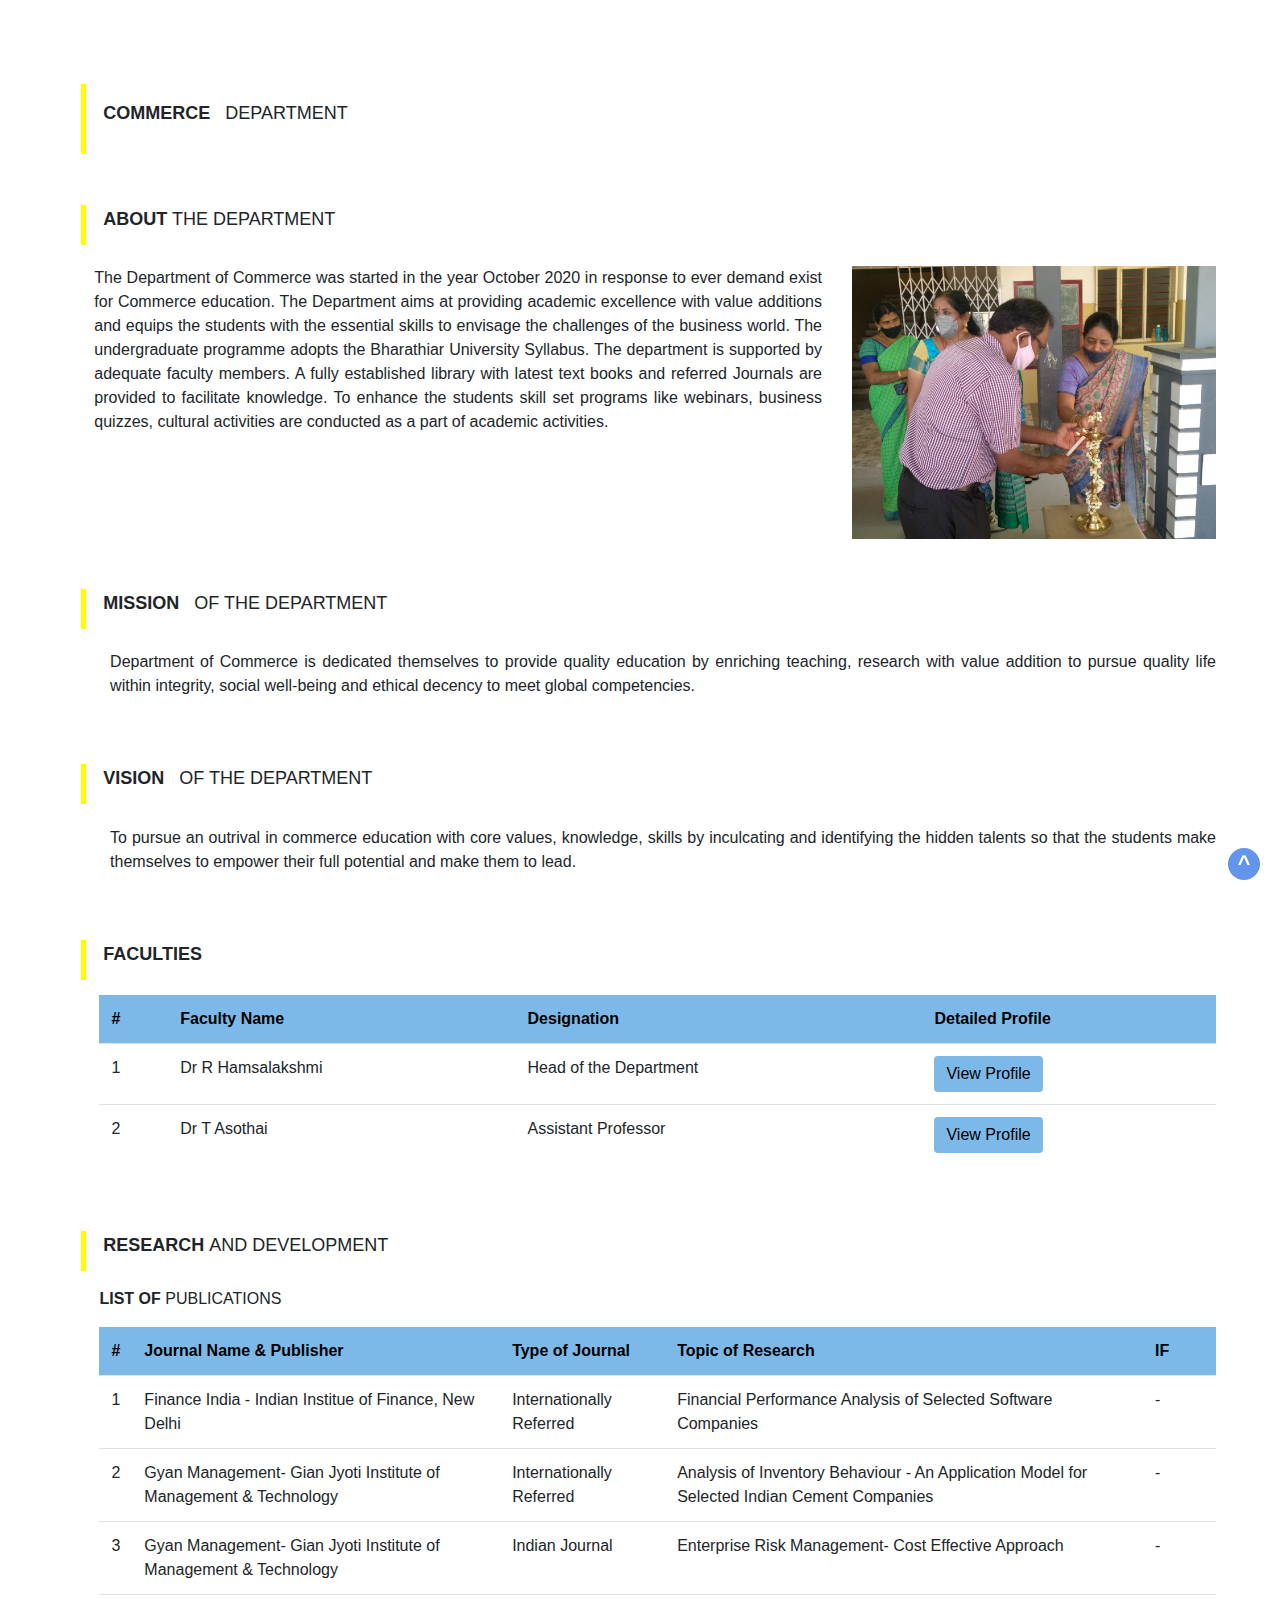
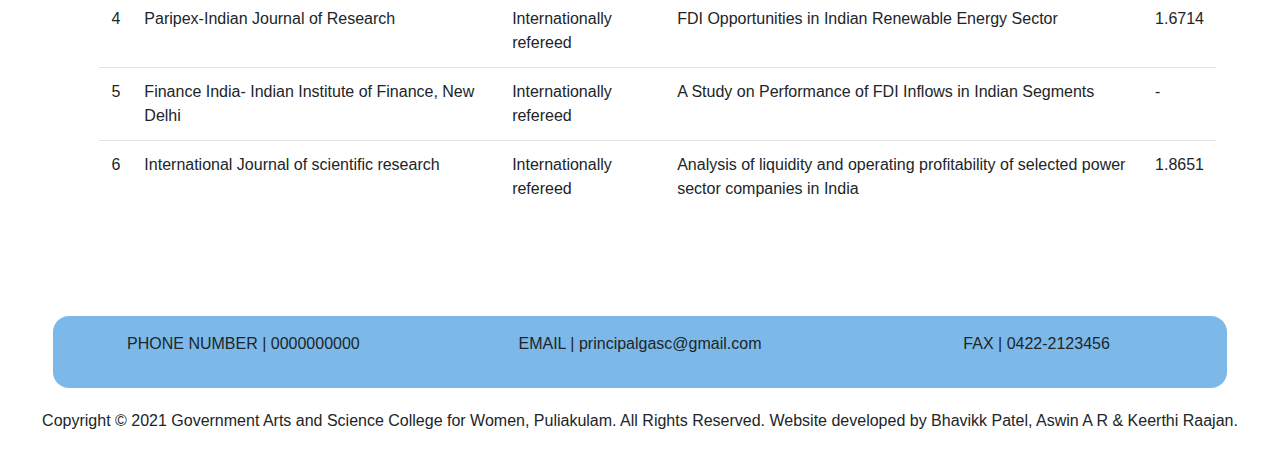
<file: html/commerce_dept.html>
<!DOCTYPE html>
<html lang="en">

<head>
    <meta charset="UTF-8">
    <meta http-equiv="X-UA-Compatible" content="IE=edge">
    <meta name="viewport" content="width=device-width, initial-scale=1.0">
    <title>Commerce | GASCW</title>
    <link rel="stylesheet" href="https://maxcdn.bootstrapcdn.com/bootstrap/4.0.0/css/bootstrap.min.css" integrity="sha384-Gn5384xqQ1aoWXA+058RXPxPg6fy4IWvTNh0E263XmFcJlSAwiGgFAW/dAiS6JXm" crossorigin="anonymous">
    <link rel="stylesheet" href="../css/dept_css.css">
</head>

<body>
    <div id="main-div">

        <!--Department Starts-->
        <div id="Department">
            <!--Border for the text-->
            <div class="border-large"></div>
            <!--Name of the Department-->
            <div class="Dep_name">
                <p><b>COMMERCE</b>&nbsp;&nbsp;&nbsp;DEPARTMENT</p>
            </div>
        </div>
        <!--Department Ends-->
        <!--About the Department starts-->
        <div id="about-department">
            <div id="about-department-name">
                <!--Border for the text-->
                <div class="border-small"></div>
                <!--Name of the Department-->
                <div class="about-department-title">
                    <p><b>ABOUT</b> THE DEPARTMENT</p>
                </div>
            </div>
            <div class="row about-content">
                <div class="col-md-8 about-col">
                    <p class="about-col-content">The Department of Commerce was started in the year October 2020 in response to ever demand exist for Commerce education. The Department aims at providing academic excellence with value additions and equips the students with the essential
                        skills to envisage the challenges of the business world. The undergraduate programme adopts the Bharathiar University Syllabus. The department is supported by adequate faculty members. A fully established library with latest text
                        books and referred Journals are provided to facilitate knowledge. To enhance the students skill set programs like webinars, business quizzes, cultural activities are conducted as a part of academic activities.
                    </p>
                </div>
                <div class="col-md-4 about-col">
                    <img src="../individual_images/commerce/image. - gascw commerce.jpeg" class="img-fluid" alt="about-the-department-image">
                </div>
            </div>
        </div>
        <!--About the Department ends-->
        <!--Mission of the Department starts-->
        <div id="mission-department">
            <div id="vision-department-name">
                <!--Border for the text-->
                <div class="border-small"></div>
                <!--Name of the Department-->
                <div class="vision-department-title">
                    <p><b>MISSION</b>&nbsp;&nbsp;&nbsp;OF THE DEPARTMENT</p>
                </div>

            </div>
            <div class="row mission-content">
                <div class="col mission-col">
                    <p class="mission-col-content">Department of Commerce is dedicated themselves to provide quality education by enriching teaching, research with value addition to pursue quality life within integrity, social well-being and ethical decency to meet global competencies.</p>
                </div>

            </div>
        </div>
        <!--Mission of the Department Ends-->
        <!--Vision of the Department Starts-->
        <div id="vision-department">
            <div id="vision-department-name">
                <!--Border for the text-->
                <div class="border-small"></div>
                <!--Name of the Department-->
                <div class="vision-department-title">
                    <p><b>VISION</b>&nbsp;&nbsp;&nbsp;OF THE DEPARTMENT</p>
                </div>

            </div>
            <div class="row vision-content">
                <div class="col vision-col">
                    <p class="vision-col-content">To pursue an outrival in commerce education with core values, knowledge, skills by inculcating and identifying the hidden talents so that the students make themselves to empower their full potential and make them to lead.</p>
                </div>

            </div>
        </div>
        <!--Vision of the Department Ends-->
        <!--Faculties Starts-->
        <div id="faculty-department">
            <div id="faculty-department-name">
                <!--Border for the text-->
                <div class="border-small"></div>
                <!--Name of the Department-->
                <div class="faculty-department-title">
                    <p><b>FACULTIES</b></p>
                </div>
            </div>
        </div>
        <div class="row facility-content">
            <div class="col RD-col-content">
                <table class="table">
                    <thead class="thead-dark">
                        <tr>
                            <th scope="col">#</th>
                            <th scope="col">Faculty Name</th>
                            <th scope="col">Designation</th>
                            <th scope="col">Detailed Profile</th>
                        </tr>
                    </thead>
                    <tbody>
                        <tr>
                            <td scope="row">1</th>
                                <td>Dr R Hamsalakshmi</td>
                                <td>Head of the Department</td>
                                <td><button class="btn btn-primary"><a href="../profiles/cs/sgeethaprofile.pdf">View
                                    Profile</a></button></td>
                        </tr>
                        <tr>
                            <td scope="row">2</th>
                                <td>Dr T Asothai</td>
                                <td>Assistant Professor</td>
                                <td><button class="btn btn-primary"><a href="../profiles/commerce/asothai.pdf">View
                                    Profile</a></button></td>
                        </tr>
                    </tbody>
                </table>
            </div>
        </div>
        <!--Faculties Ends-->
        <!--Research and Development Starts-->
        <div id="RD-department">
            <div id="RD-department-name">
                <!--Border for the text-->
                <div class="border-small"></div>
                <!--Name of the Department-->
                <div class="RD-department-title">
                    <p><b>RESEARCH </b>AND DEVELOPMENT</p>
                </div>
            </div>
            <div class="row facility-content">
                <div class="col RD-col-content">
                    <p><b>LIST OF </b>PUBLICATIONS</p>
                    <!--<img src="" alt="course-image">-->
                    <table class="table">
                        <thead class="thead-dark">
                            <tr>
                                <th scope="col">#</th>
                                <th scope="col">Journal Name & Publisher</th>
                                <th scope="col">Type of Journal</th>
                                <th scope="col">Topic of Research</th>
                                <th scope="col">IF</th>
                            </tr>
                        </thead>
                        <tbody>
                            <tr>
                                <td scope="row">1</th>
                                    <td>Finance India - Indian Institue of Finance, New Delhi</td>
                                    <td>Internationally Referred</td>
                                    <td>Financial Performance Analysis of Selected Software Companies</td>
                                    <td>-</td>
                            </tr>
                            <tr>
                                <td scope="row">2</th>
                                    <td>Gyan Management- Gian Jyoti Institute of Management & Technology</td>
                                    <td>Internationally Referred</td>
                                    <td>Analysis of Inventory Behaviour - An Application Model for Selected Indian Cement Companies</td>
                                    <td>-</td>
                            </tr>
                            <tr>
                                <td scope="row">3</th>
                                    <td>Gyan Management- Gian Jyoti Institute of Management & Technology</td>
                                    <td>Indian Journal</td>
                                    <td>Enterprise Risk Management- Cost Effective Approach</td>
                                    <td>-</td>
                            </tr>
                            <tr>
                                <td scope="row">4</th>
                                    <td>Paripex-Indian Journal of Research</td>
                                    <td>Internationally refereed</td>
                                    <td>FDI Opportunities in Indian Renewable Energy Sector</td>
                                    <td>1.6714</td>
                            </tr>
                            <tr>
                                <td scope="row">5</th>
                                    <td>Finance India- Indian Institute of Finance, New Delhi</td>
                                    <td>Internationally refereed</td>
                                    <td>A Study on Performance of FDI Inflows in Indian Segments</td>
                                    <td>-</td>
                            </tr>
                            <tr>
                                <td scope="row">6</th>
                                    <td>International Journal of scientific research</td>
                                    <td>Internationally refereed</td>
                                    <td>Analysis of liquidity and operating profitability of selected power sector companies in India</td>
                                    <td>1.8651</td>
                            </tr>
                        </tbody>
                    </table>
                </div>
            </div>
        </div>
        <!--Research and Development Ends-->
    </div>
    <!--Footer Starts-->
    <footer>
        <div>
            <div class="container--footer footer-bg-blue footer--text split">
                <p style="float: left">PHONE NUMBER | 0000000000</p>
                <p>EMAIL | principalgasc@gmail.com</p>
                <p style="float: right">FAX | 0422-2123456</p>
            </div>
            <div class="text-center">
                <p style="padding: 5px;">
                    Copyright &copy; 2021 Government Arts and Science College for Women, Puliakulam. All Rights Reserved. Website developed by Bhavikk Patel, Aswin A R & Keerthi Raajan.
                </p>
            </div>
        </div>
    </footer>
    <!--Footer Ends-->
    <div class="Scroller">
        <a href="#main-div" class="Scroller-elem">^</a>
    </div>
    <script src="https://code.jquery.com/jquery-3.2.1.slim.min.js" integrity="sha384-KJ3o2DKtIkvYIK3UENzmM7KCkRr/rE9/Qpg6aAZGJwFDMVNA/GpGFF93hXpG5KkN" crossorigin="anonymous"></script>
    <script src="https://cdnjs.cloudflare.com/ajax/libs/popper.js/1.12.9/umd/popper.min.js" integrity="sha384-ApNbgh9B+Y1QKtv3Rn7W3mgPxhU9K/ScQsAP7hUibX39j7fakFPskvXusvfa0b4Q" crossorigin="anonymous"></script>
    <script src="https://maxcdn.bootstrapcdn.com/bootstrap/4.0.0/js/bootstrap.min.js" integrity="sha384-JZR6Spejh4U02d8jOt6vLEHfe/JQGiRRSQQxSfFWpi1MquVdAyjUar5+76PVCmYl" crossorigin="anonymous"></script>
</body>

</html>
</file>
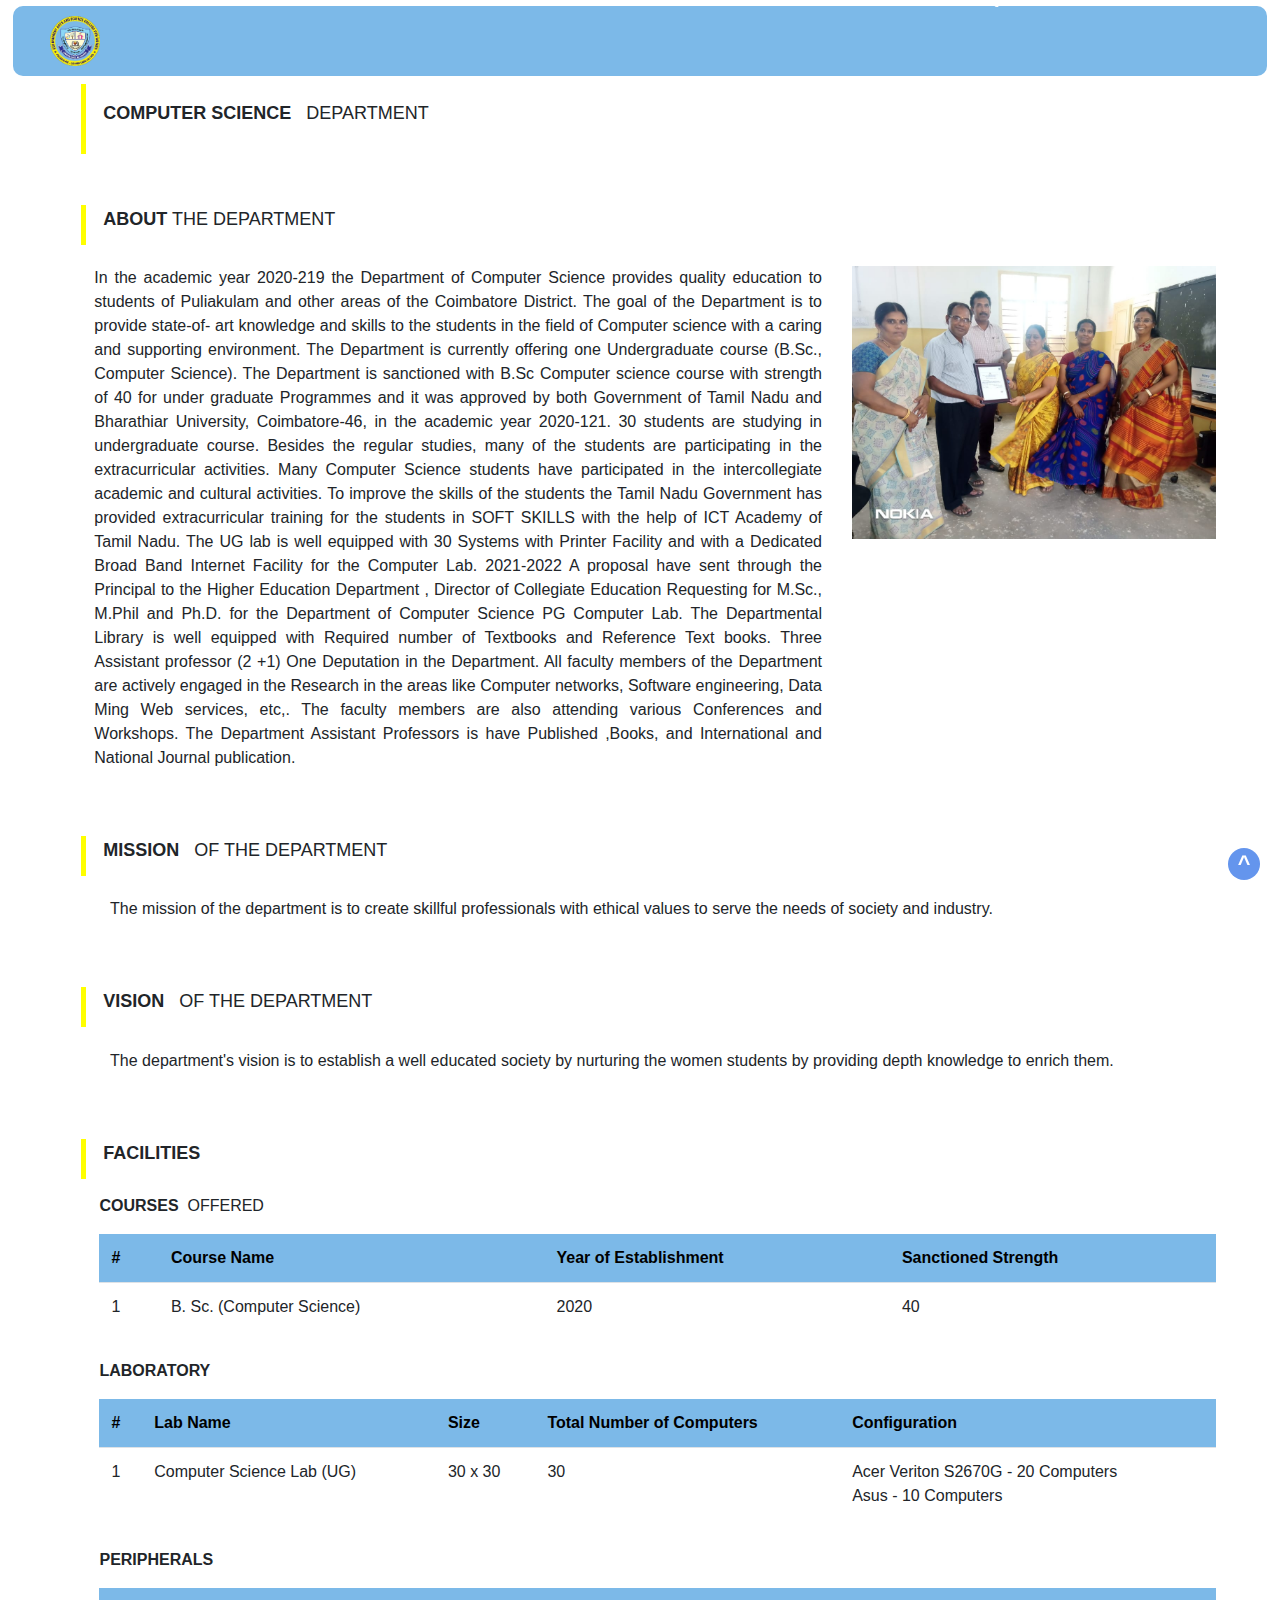
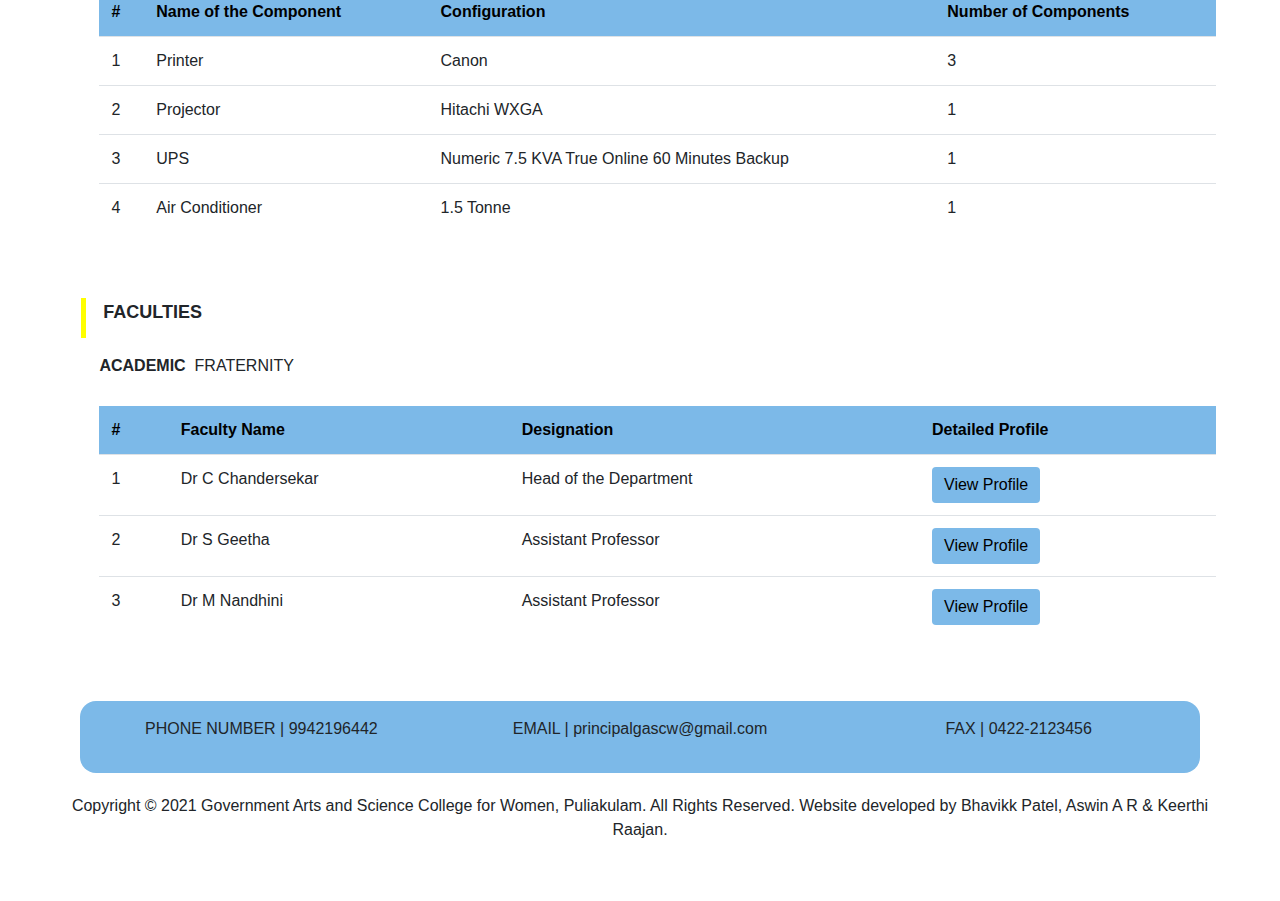
<file: html/cs_dept.html>
<!DOCTYPE html>
<html lang="en">

<head>
    <meta charset="UTF-8">
    <meta http-equiv="X-UA-Compatible" content="IE=edge">
    <meta name="viewport" content="width=device-width, initial-scale=1.0">
    <title>Computer Science | GASCW</title>
    <link rel="stylesheet" href="../css/nav.css">
    <link rel="stylesheet" href="https://maxcdn.bootstrapcdn.com/bootstrap/4.0.0/css/bootstrap.min.css" integrity="sha384-Gn5384xqQ1aoWXA+058RXPxPg6fy4IWvTNh0E263XmFcJlSAwiGgFAW/dAiS6JXm" crossorigin="anonymous">
    <link rel="stylesheet" href="../css/dept_css.css">
    <link rel="stylesheet" href="https://cdnjs.cloudflare.com/ajax/libs/font-awesome/5.15.3/css/all.min.css" />
</head>

<body>
    <div class="wrapper">
        <nav>
            <input type="checkbox" id="show-search">
            <input type="checkbox" id="show-menu">
            <label for="show-menu" class="menu-icon"><i class="fas fa-bars"></i></label>
            <div class="content">
                <div class="logo"><img src="../images/logo.png" alt="logo" height="50px" width="50px"></div>
                <ul class="links">
                    <li>
                        <a href="#" class="desktop-link">ACADEMICS</a>
                        <input type="checkbox" id="show-services">
                        <label for="show-services">ACADEMICS</label>
                        <ul>
                            <li>
                                <a href="#" class="desktop-link">ARTS</a>
                                <input type="checkbox" id="show-items">
                                <label for="show-items">ARTS</label>
                                <ul>
                                    <li><a href="html/english.html">ENGLISH</a></li>
                                    <li><a href="html/tamil.html">TAMIL</a></li>
                                </ul>
                            </li>
                            <li>
                                <a href="#">SCIENCE</a>
                                <ul>
                                    <li><a href="html/cs_dept.html">COMPUTER SCIENCE</a></li>
                                    <li><a href="html/maths.html">MATHEMATICS</a></li>
                                </ul>
                            </li>
                            <li>
                                <a href="html/commerce_dept.html">COMMERCE</a>
                            </li>
                            <li>
                                <a href="#" class="desktop-link">CO-CURRICULAR</a>
                                <input type="checkbox" id="show-items">
                                <label for="show-items">CO-CURRICULAR</label>
                                <ul>
                                    <li><a href="#">PHYSICAL EDUCATION</a></li>
                                    <li><a href="#">LIBRARY</a></li>
                                    <li><a href="#">COMPUTER LITERATURE PROOGRAMME</a></li>
                                </ul>
                            </li>
                            <li>
                                <a href="#" class="desktop-link">E-LEARNING PLATFORMS</a>
                                <input type="checkbox" id="show-items">
                                <label for="show-items">E-LEARNING PLATFORMS</label>
                            </li>
                            <li>
                                <a href="#" class="desktop-link">SCHOLARSHIPS</a>
                                <input type="checkbox" id="show-items">
                                <label for="show-items">SCHOLARSHIPS</label>
                            </li>
                        </ul>
                    </li>
                    <li>
                        <a href="#" class="desktop-link">ADMINSTRATION</a>
                        <input type="checkbox" id="show-services-2">
                        <label for="show-services-2">ADMINSTRATION</label>
                        <ul>
                            <li>
                                <a href="#" class="desktop-link">RJD DESK</a>
                                <input type="checkbox" id="show-items-2">
                                <label for="show-items-2">RJD DESK</label>
                            </li>
                            <li>
                                <a href="#" class="desktop-link">PRINCIPAL DESK</a>
                                <input type="checkbox" id="show-items-2">
                                <label for="show-items-2">PRINCIPAL DESK</label>
                            </li>
                            <li>
                                <a href="#" class="desktop-link">COLLEGE COUNCIL</a>
                                <input type="checkbox" id="show-items-2">
                                <label for="show-items-2">COLLEGE COUNCIL</label>
                            </li>
                        </ul>
                    </li>
                    <li><a href="#">ADMISSION</a></li>
                    <li><a href="#">EXAMINATION</a></li>
                    <li><a href="#">IQAC</a></li>
                    <li><a href="#">DOWNLOADS</a></li>
                    <li><a href="#">CONTACT US</a></li>
                </ul>
            </div>
        </nav>
    </div>
    <div id="main-div">
        <!--Department Starts-->
        <div id="Department">
            <!--Border for the text-->
            <div class="border-large"></div>
            <!--Name of the Department-->
            <div class="Dep_name">
                <p><b>COMPUTER SCIENCE</b>&nbsp;&nbsp;&nbsp;DEPARTMENT</p>
            </div>
        </div>
        <!--Department Ends-->
        <!--About the Department starts-->
        <div id="about-department">
            <div id="about-department-name">
                <!--Border for the text-->
                <div class="border-small"></div>
                <!--Name of the Department-->
                <div class="about-department-title">
                    <p><b>ABOUT</b> THE DEPARTMENT</p>
                </div>
            </div>
            <div class="row about-content">
                <div class="col-md-8 about-col">
                    <p class="about-col-content">In the academic year 2020-219 the Department of Computer Science provides quality education to students of Puliakulam and other areas of the Coimbatore District. The goal of the Department is to provide state-of- art knowledge and
                        skills to the students in the field of Computer science with a caring and supporting environment. The Department is currently offering one Undergraduate course (B.Sc., Computer Science). The Department is sanctioned with B.Sc Computer
                        science course with strength of 40 for under graduate Programmes and it was approved by both Government of Tamil Nadu and Bharathiar University, Coimbatore-46, in the academic year 2020-121. 30 students are studying in undergraduate
                        course. Besides the regular studies, many of the students are participating in the extracurricular activities. Many Computer Science students have participated in the intercollegiate academic and cultural activities. To improve
                        the skills of the students the Tamil Nadu Government has provided extracurricular training for the students in SOFT SKILLS with the help of ICT Academy of Tamil Nadu. The UG lab is well equipped with 30 Systems with Printer Facility
                        and with a Dedicated Broad Band Internet Facility for the Computer Lab. 2021-2022 A proposal have sent through the Principal to the Higher Education Department , Director of Collegiate Education Requesting for M.Sc., M.Phil and
                        Ph.D. for the Department of Computer Science PG Computer Lab. The Departmental Library is well equipped with Required number of Textbooks and Reference Text books. Three Assistant professor (2 +1) One Deputation in the Department.
                        All faculty members of the Department are actively engaged in the Research in the areas like Computer networks, Software engineering, Data Ming Web services, etc,. The faculty members are also attending various Conferences and
                        Workshops. The Department Assistant Professors is have Published ,Books, and International and National Journal publication.
                    </p>
                </div>
                <div class="col-md-4 about-col">
                    <img src="../individual_images/commerce/image3 - gascw commerce.jpeg" class="img-fluid" alt="about-the-department-image">
                </div>
            </div>
        </div>
        <!--About the Department ends-->
        <!--Mission of the Department starts-->
        <div id="mission-department">
            <div id="vision-department-name">
                <!--Border for the text-->
                <div class="border-small"></div>
                <!--Name of the Department-->
                <div class="vision-department-title">
                    <p><b>MISSION</b>&nbsp;&nbsp;&nbsp;OF THE DEPARTMENT</p>
                </div>

            </div>
            <div class="row mission-content">
                <div class="col mission-col">
                    <p class="mission-col-content">The mission of the department is to create skillful professionals with ethical values to serve the needs of society and industry.</p>
                </div>

            </div>
        </div>
        <!--Mission of the Department Ends-->
        <!--Vision of the Department Starts-->
        <div id="vision-department">
            <div id="vision-department-name">
                <!--Border for the text-->
                <div class="border-small"></div>
                <!--Name of the Department-->
                <div class="vision-department-title">
                    <p><b>VISION</b>&nbsp;&nbsp;&nbsp;OF THE DEPARTMENT</p>
                </div>

            </div>
            <div class="row vision-content">
                <div class="col vision-col">
                    <p class="vision-col-content">The department's vision is to establish a well educated society by nurturing the women students by providing depth knowledge to enrich them.</p>
                </div>

            </div>
        </div>
        <!--Vision of the Department Ends-->
        <!--Facilities Starts-->
        <div id="facility-department">
            <div id="facility-department-name">
                <!--Border for the text-->
                <div class="border-small"></div>
                <!--Name of the Department-->
                <div class="facility-department-title">
                    <p><b>FACILITIES</b></p>
                </div>
            </div>
            <div class="row facility-content">
                <div class="col facility-col-content scroll-table">
                    <p><b>COURSES</b>&nbsp;&nbsp;OFFERED</p>
                    <!--<img src="" alt="course-image">-->
                    <table class="table">
                        <thead class="thead-dark">
                            <tr>
                                <th scope="col">#</th>
                                <th scope="col">Course Name</th>
                                <th scope="col">Year of Establishment</th>
                                <th scope="col">Sanctioned Strength</th>
                            </tr>
                        </thead>
                        <tbody>
                            <tr>
                                <td scope="row">1</td>
                                <td>B. Sc. (Computer Science)</td>
                                <td>2020</td>
                                <td>40</td>
                            </tr>

                        </tbody>
                    </table>
                </div>
            </div>
            <div class="row facility-content">
                <div class="col facility-col-content scroll-table">
                    <p><b>LABORATORY</b></p>
                    <!--<img src="" alt="course-image">-->
                    <table class="table">
                        <thead class="thead-dark">
                            <tr>
                                <th scope="col">#</th>
                                <th scope="col">Lab Name</th>
                                <th scope="col">Size</th>
                                <th scope="col">Total Number of Computers</th>
                                <th scope="col">Configuration</th>
                            </tr>
                        </thead>
                        <tbody>
                            <tr>
                                <td scope="row">1</td>
                                <td>Computer Science Lab (UG) </td>
                                <td>30 x 30</td>
                                <td>30</td>
                                <td>Acer Veriton S2670G - 20 Computers<br>Asus - 10 Computers</td>
                            </tr>

                        </tbody>
                    </table>
                </div>
            </div>
            <div class="row facility-content">
                <div class="col facility-col-content scroll-table">
                    <p><b>PERIPHERALS</b></p>
                    <!--<img src="" alt="course-image">-->
                    <table class="table">
                        <thead class="thead-dark">
                            <tr>
                                <th scope="col">#</th>
                                <th scope="col">Name of the Component</th>
                                <th scope="col">Configuration</th>
                                <th scope="col">Number of Components</th>
                            </tr>
                        </thead>
                        <tbody>
                            <tr>
                                <td scope="row">1</td>
                                <td>Printer</td>
                                <td>Canon</td>
                                <td>3</td>
                            </tr>
                            <tr>
                                <td scope="row">2</td>
                                <td>Projector</td>
                                <td>Hitachi WXGA</td>
                                <td>1</td>
                            </tr>
                            <tr>
                                <td scope="row">3</td>
                                <td>UPS</td>
                                <td>Numeric 7.5 KVA True Online 60 Minutes Backup</td>
                                <td>1</td>
                            </tr>
                            <tr>
                                <td scope="row">4</td>
                                <td>Air Conditioner</td>
                                <td>1.5 Tonne</td>
                                <td>1</td>
                            </tr>
                        </tbody>
                    </table>
                </div>
            </div>
        </div>
        <!--Facilities Ends-->
        <!--Faculties Starts-->
        <div id="faculty-department">
            <div id="faculty-department-name">
                <!--Border for the text-->
                <div class="border-small"></div>
                <!--Name of the Department-->
                <div class="faculty-department-title">
                    <p><b>FACULTIES</b></p>
                </div>
            </div>
            <div class="row faculty-content">
                <div class="col faculty-col-content">
                    <p><b>ACADEMIC</b>&nbsp;&nbsp;FRATERNITY</p>
                    <!--<img src="" alt="course-image">-->
                </div>
            </div>
            <div class="row facility-content">
                <div class="col facility-col-content scroll-table">
                    <table class="table">
                        <thead class="thead-dark">
                            <tr>
                                <th scope="col">#</th>
                                <th scope="col">Faculty Name</th>
                                <th scope="col">Designation</th>
                                <th scope="col">Detailed Profile</th>
                            </tr>
                        </thead>
                        <tbody>
                            <tr>
                                <td scope="row">1</th>
                                    <td>Dr C Chandersekar</td>
                                    <td>Head of the Department</td>
                                    <td><button class="btn btn-primary"><a href="../profiles/cs/chanderasekar.pdf">View
                                            Profile</a></button></td>
                            </tr>
                            <tr>
                                <td scope="row">2</th>
                                    <td>Dr S Geetha</td>
                                    <td>Assistant Professor</td>
                                    <td><button class="btn btn-primary"><a href="../profiles/cs/sgeethaprofile.pdf">View
                                            Profile</a></button></td>
                            </tr>
                            <tr>
                                <td scope="row">3</th>
                                    <td>Dr M Nandhini</td>
                                    <td>Assistant Professor</td>
                                    <td><button class="btn btn-primary"><a href="../profiles/cs/nandhini.pdf">View
                                            Profile</a></button></td>
                            </tr>
                        </tbody>
                    </table>
                </div>
            </div>
        </div>
        <!--Footer Starts-->
        <footer>
            <div>
                <div class="container--footer footer-bg-blue footer--text split">
                    <p style="float: left">PHONE NUMBER | 9942196442</p>
                    <p>EMAIL | principalgascw@gmail.com</p>
                    <p style="float: right">FAX | 0422-2123456</p>
                </div>
                <div class="text-center">
                    <p style="padding: 5px;">
                        Copyright &copy; 2021 Government Arts and Science College for Women, Puliakulam. All Rights Reserved. Website developed by Bhavikk Patel, Aswin A R & Keerthi Raajan.
                    </p>
                </div>
            </div>
        </footer>
        <!--Footer Ends-->
        <div class="Scroller">
            <a href="#main-div" class="Scroller-elem">^</a>
        </div>
        <script src="https://code.jquery.com/jquery-3.2.1.slim.min.js" integrity="sha384-KJ3o2DKtIkvYIK3UENzmM7KCkRr/rE9/Qpg6aAZGJwFDMVNA/GpGFF93hXpG5KkN" crossorigin="anonymous"></script>
        <script src="https://cdnjs.cloudflare.com/ajax/libs/popper.js/1.12.9/umd/popper.min.js" integrity="sha384-ApNbgh9B+Y1QKtv3Rn7W3mgPxhU9K/ScQsAP7hUibX39j7fakFPskvXusvfa0b4Q" crossorigin="anonymous"></script>
        <script src="https://maxcdn.bootstrapcdn.com/bootstrap/4.0.0/js/bootstrap.min.js" integrity="sha384-JZR6Spejh4U02d8jOt6vLEHfe/JQGiRRSQQxSfFWpi1MquVdAyjUar5+76PVCmYl" crossorigin="anonymous"></script>
</body>

</html>
</file>
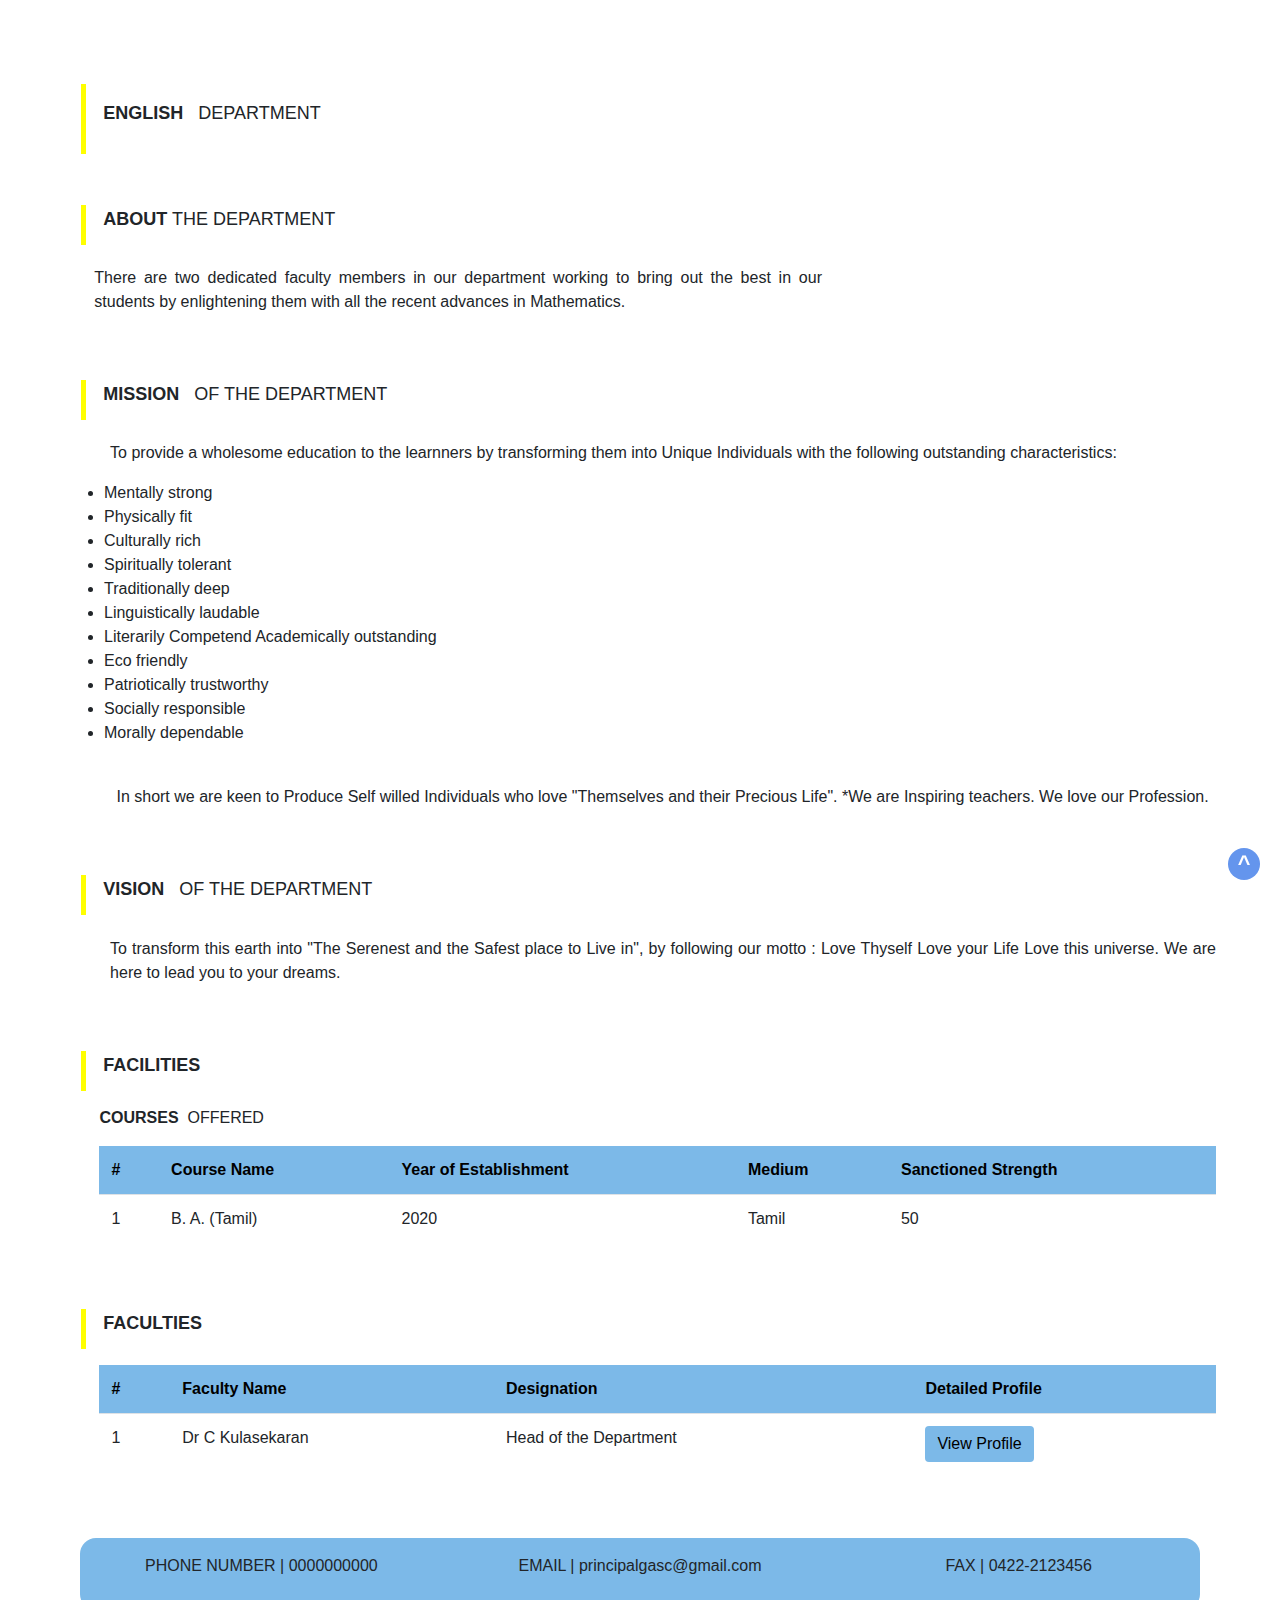
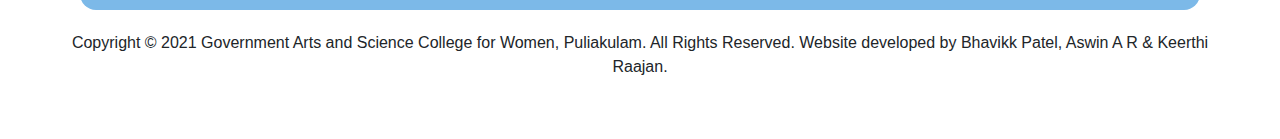
<file: html/english.html>
<!DOCTYPE html>
<html lang="en">

<head>
    <meta charset="UTF-8">
    <meta http-equiv="X-UA-Compatible" content="IE=edge">
    <meta name="viewport" content="width=device-width, initial-scale=1.0">
    <title>English | GASCW</title>
    <link rel="stylesheet" href="https://maxcdn.bootstrapcdn.com/bootstrap/4.0.0/css/bootstrap.min.css" integrity="sha384-Gn5384xqQ1aoWXA+058RXPxPg6fy4IWvTNh0E263XmFcJlSAwiGgFAW/dAiS6JXm" crossorigin="anonymous">
    <link rel="stylesheet" href="../css/dept_css.css">
</head>

<body>
    <div id="main-div">

        <!--Department Starts-->
        <div id="Department">
            <!--Border for the text-->
            <div class="border-large"></div>
            <!--Name of the Department-->
            <div class="Dep_name">
                <p><b>ENGLISH</b>&nbsp;&nbsp;&nbsp;DEPARTMENT</p>
            </div>
        </div>
        <!--Department Ends-->
        <!--About the Department starts-->
        <div id="about-department">
            <div id="about-department-name">
                <!--Border for the text-->
                <div class="border-small"></div>
                <!--Name of the Department-->
                <div class="about-department-title">
                    <p><b>ABOUT</b> THE DEPARTMENT</p>
                </div>
            </div>
            <div class="row about-content">
                <div class="col-md-8 about-col">
                    <p class="about-col-content">There are two dedicated faculty members in our department working to bring out the best in our students by enlightening them with all the recent advances in Mathematics.
                    </p>
                </div>
                <div class="col-md-4 about-col">
                    <!-- <img src="../individual_images/commerce/image. - gascw commerce.jpeg"
                        class="img-fluid rounded content-plus-image" alt="about-the-department-image"> -->
                </div>
            </div>
        </div>
        <!--About the Department ends-->
        <!--Mission of the Department starts-->
        <div id="mission-department">
            <div id="vision-department-name">
                <!--Border for the text-->
                <div class="border-small"></div>
                <!--Name of the Department-->
                <div class="vision-department-title">
                    <p><b>MISSION</b>&nbsp;&nbsp;&nbsp;OF THE DEPARTMENT</p>
                </div>

            </div>
            <div class="row mission-content">
                <div class="col mission-col">
                    <p class="mission-col-content">To provide a wholesome education to the learnners by transforming them into Unique Individuals with the following outstanding characteristics:
                        <ul>
                            <li>Mentally strong</li>
                            <li>Physically fit</li>
                            <li>Culturally rich</li>
                            <li>Spiritually tolerant</li>
                            <li>Traditionally deep</li>
                            <li>Linguistically laudable</li>
                            <li>Literarily Competend Academically outstanding </li>
                            <li>Eco friendly </li>
                            <li>Patriotically trustworthy</li>
                            <li>Socially responsible</li>
                            <li>Morally dependable</li>
                        </ul>
                        <br> &emsp;&emsp;&emsp; In short we are keen to Produce Self willed Individuals who love "Themselves and their Precious Life". *We are Inspiring teachers. We love our Profession.</p>
                </div>

            </div>
        </div>
        <!--Mission of the Department Ends-->
        <!--Vision of the Department Starts-->
        <div id="vision-department">
            <div id="vision-department-name">
                <!--Border for the text-->
                <div class="border-small"></div>
                <!--Name of the Department-->
                <div class="vision-department-title">
                    <p><b>VISION</b>&nbsp;&nbsp;&nbsp;OF THE DEPARTMENT</p>
                </div>

            </div>
            <div class="row vision-content">
                <div class="col vision-col">
                    <p class="vision-col-content">To transform this earth into "The Serenest and the Safest place to Live in", by following our motto : Love Thyself Love your Life Love this universe. We are here to lead you to your dreams.</p>
                </div>

            </div>
        </div>
        <!--Vision of the Department Ends-->
        <!--Facilities Starts-->
        <div id="facility-department">
            <div id="facility-department-name">
                <!--Border for the text-->
                <div class="border-small"></div>
                <!--Name of the Department-->
                <div class="facility-department-title">
                    <p><b>FACILITIES</b></p>
                </div>
            </div>
            <div class="row facility-content">
                <div class="col facility-col-content">
                    <p><b>COURSES</b>&nbsp;&nbsp;OFFERED</p>
                    <!--<img src="" alt="course-image">-->
                    <table class="table">
                        <thead class="thead-dark">
                            <tr>
                                <th scope="col">#</th>
                                <th scope="col">Course Name</th>
                                <th scope="col">Year of Establishment</th>
                                <th scope="col">Medium</th>
                                <th scope="col">Sanctioned Strength</th>
                            </tr>
                        </thead>
                        <tbody>
                            <tr>
                                <td scope="row">1</td>
                                <td>B. A. (Tamil)</td>
                                <td>2020</td>
                                <td>Tamil</td>
                                <td>50</td>
                            </tr>
                        </tbody>
                    </table>
                </div>
            </div>
        </div>
        <!--Facilities Ends-->
        <!--Faculties Starts-->
        <div id="faculty-department">
            <div id="faculty-department-name">
                <!--Border for the text-->
                <div class="border-small"></div>
                <!--Name of the Department-->
                <div class="faculty-department-title">
                    <p><b>FACULTIES</b></p>
                </div>
            </div>
        </div>
        <div class="row facility-content">
            <div class="col facility-col-content">
                <table class="table">
                    <thead class="thead-dark">
                        <tr>
                            <th scope="col">#</th>
                            <th scope="col">Faculty Name</th>
                            <th scope="col">Designation</th>
                            <th scope="col">Detailed Profile</th>
                        </tr>
                    </thead>
                    <tbody>
                        <tr>
                            <td scope="row">1</td>
                            <td>Dr C Kulasekaran</td>
                            <td>Head of the Department</td>
                            <td><button class="btn btn-primary"><a href="../profiles/tamil/kulasekaran.pdf">View
                                    Profile</a></button></td>
                        </tr>
                    </tbody>
                </table>
            </div>
        </div>
        <!--Faculties Ends-->
        <!--Footer Starts-->
        <footer>
            <div>
                <div class="container--footer footer-bg-blue footer--text split">
                    <p style="float: left">PHONE NUMBER | 0000000000</p>
                    <p>EMAIL | principalgasc@gmail.com</p>
                    <p style="float: right">FAX | 0422-2123456</p>
                </div>
                <div class="text-center">
                    <p style="padding: 5px;">
                        Copyright &copy; 2021 Government Arts and Science College for Women, Puliakulam. All Rights Reserved. Website developed by Bhavikk Patel, Aswin A R & Keerthi Raajan.
                    </p>
                </div>
            </div>
        </footer>
        <!--Footer Ends-->
        <div class="Scroller">
            <a href="#main-div" class="Scroller-elem">^</a>
        </div>
        <script src="https://code.jquery.com/jquery-3.2.1.slim.min.js" integrity="sha384-KJ3o2DKtIkvYIK3UENzmM7KCkRr/rE9/Qpg6aAZGJwFDMVNA/GpGFF93hXpG5KkN" crossorigin="anonymous"></script>
        <script src="https://cdnjs.cloudflare.com/ajax/libs/popper.js/1.12.9/umd/popper.min.js" integrity="sha384-ApNbgh9B+Y1QKtv3Rn7W3mgPxhU9K/ScQsAP7hUibX39j7fakFPskvXusvfa0b4Q" crossorigin="anonymous"></script>
        <script src="https://maxcdn.bootstrapcdn.com/bootstrap/4.0.0/js/bootstrap.min.js" integrity="sha384-JZR6Spejh4U02d8jOt6vLEHfe/JQGiRRSQQxSfFWpi1MquVdAyjUar5+76PVCmYl" crossorigin="anonymous"></script>
</body>

</html>
</file>
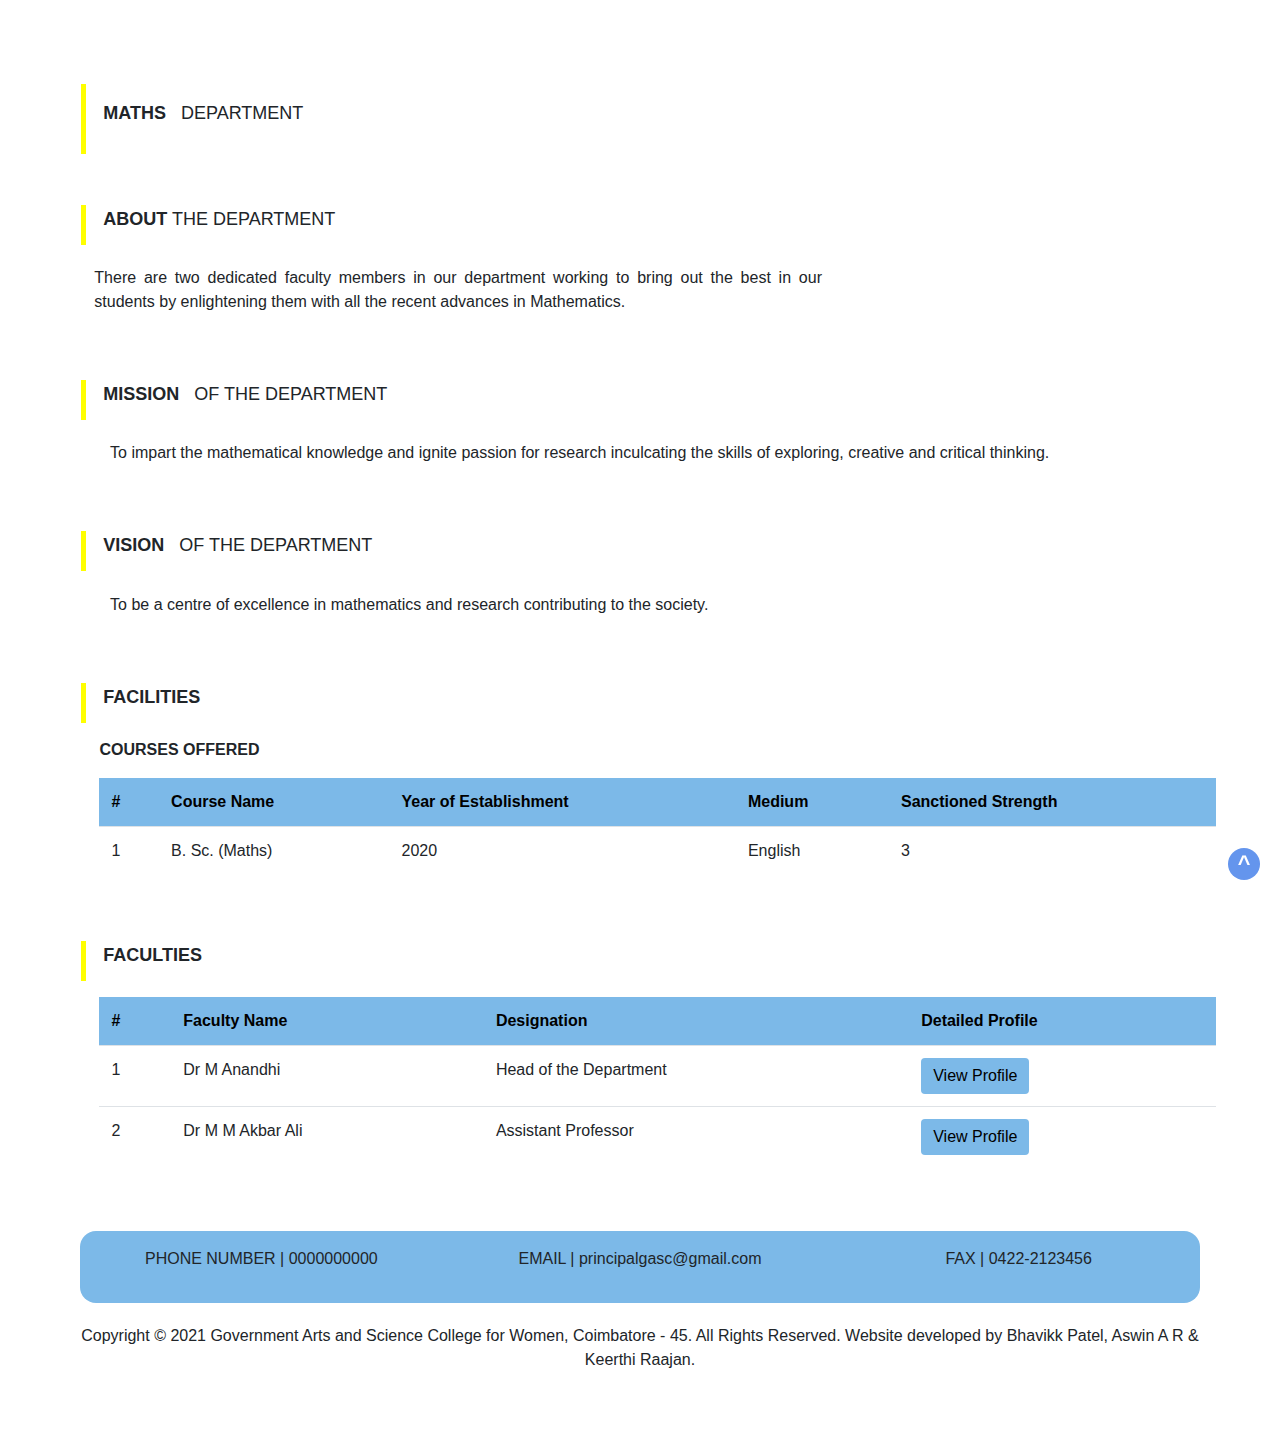
<file: html/maths.html>
<!DOCTYPE html>
<html lang="en">

<head>
    <meta charset="UTF-8">
    <meta http-equiv="X-UA-Compatible" content="IE=edge">
    <meta name="viewport" content="width=device-width, initial-scale=1.0">
    <title>Maths | GASCW</title>
    <link rel="stylesheet" href="https://maxcdn.bootstrapcdn.com/bootstrap/4.0.0/css/bootstrap.min.css" integrity="sha384-Gn5384xqQ1aoWXA+058RXPxPg6fy4IWvTNh0E263XmFcJlSAwiGgFAW/dAiS6JXm" crossorigin="anonymous">
    <link rel="stylesheet" href="../css/dept_css.css">
</head>

<body>
    <div id="main-div">

        <!--Department Starts-->
        <div id="Department">
            <!--Border for the text-->
            <div class="border-large"></div>
            <!--Name of the Department-->
            <div class="Dep_name">
                <p><b>MATHS</b>&nbsp;&nbsp;&nbsp;DEPARTMENT</p>
            </div>
        </div>
        <!--Department Ends-->
        <!--About the Department starts-->
        <div id="about-department">
            <div id="about-department-name">
                <!--Border for the text-->
                <div class="border-small"></div>
                <!--Name of the Department-->
                <div class="about-department-title">
                    <p><b>ABOUT</b> THE DEPARTMENT</p>
                </div>
            </div>
            <div class="row about-content">
                <div class="col-md-8 about-col">
                    <p class="about-col-content">There are two dedicated faculty members in our department working to bring out the best in our students by enlightening them with all the recent advances in Mathematics.
                    </p>
                </div>
                <div class="col-md-4 about-col">
                    <!-- <img src="../individual_images/commerce/image. - gascw commerce.jpeg"
                        class="img-fluid rounded content-plus-image" alt="about-the-department-image"> -->
                </div>
            </div>
        </div>
        <!--About the Department ends-->
        <!--Mission of the Department starts-->
        <div id="mission-department">
            <div id="vision-department-name">
                <!--Border for the text-->
                <div class="border-small"></div>
                <!--Name of the Department-->
                <div class="vision-department-title">
                    <p><b>MISSION</b>&nbsp;&nbsp;&nbsp;OF THE DEPARTMENT</p>
                </div>

            </div>
            <div class="row mission-content">
                <div class="col mission-col">
                    <p class="mission-col-content">To impart the mathematical knowledge and ignite passion for research inculcating the skills of exploring, creative and critical thinking.</p>
                </div>

            </div>
        </div>
        <!--Mission of the Department Ends-->
        <!--Vision of the Department Starts-->
        <div id="vision-department">
            <div id="vision-department-name">
                <!--Border for the text-->
                <div class="border-small"></div>
                <!--Name of the Department-->
                <div class="vision-department-title">
                    <p><b>VISION</b>&nbsp;&nbsp;&nbsp;OF THE DEPARTMENT</p>
                </div>

            </div>
            <div class="row vision-content">
                <div class="col vision-col">
                    <p class="vision-col-content">To be a centre of excellence in mathematics and research contributing to the society.</p>
                </div>

            </div>
        </div>
        <!--Vision of the Department Ends-->
        <!--Facilities Starts-->
        <div id="facility-department">
            <div id="facility-department-name">
                <!--Border for the text-->
                <div class="border-small"></div>
                <!--Name of the Department-->
                <div class="facility-department-title">
                    <p><b>FACILITIES</b></p>
                </div>
            </div>
            <div class="row facility-content">
                <div class="col facility-col-content">
                    <p><b>COURSES OFFERED</b></p>
                    <!--<img src="" alt="course-image">-->
                    <table class="table">
                        <thead class="thead-dark">
                            <tr>
                                <th scope="col">#</th>
                                <th scope="col">Course Name</th>
                                <th scope="col">Year of Establishment</th>
                                <th scope="col">Medium</th>
                                <th scope="col">Sanctioned Strength</th>
                            </tr>
                        </thead>
                        <tbody>
                            <tr>
                                <td scope="row">1</td>
                                <td>B. Sc. (Maths)</td>
                                <td>2020</td>
                                <td>English</td>
                                <td>3</td>
                            </tr>
                        </tbody>
                    </table>
                </div>
            </div>
        </div>
        <!--Facilities Ends-->
        <!--Faculties Starts-->
        <div id="faculty-department">
            <div id="faculty-department-name">
                <!--Border for the text-->
                <div class="border-small"></div>
                <!--Name of the Department-->
                <div class="faculty-department-title">
                    <p><b>FACULTIES</b></p>
                </div>
            </div>
        </div>
        <div class="row facility-content">
            <div class="col facility-col-content">
                <table class="table">
                    <thead class="thead-dark">
                        <tr>
                            <th scope="col">#</th>
                            <th scope="col">Faculty Name</th>
                            <th scope="col">Designation</th>
                            <th scope="col">Detailed Profile</th>
                        </tr>
                    </thead>
                    <tbody>
                        <tr>
                            <td scope="row">1</td>
                            <td>Dr M Anandhi</td>
                            <td>Head of the Department</td>
                            <td><button class="btn btn-primary"><a href="../profiles/maths/Profile - Anandhi Ravichandran.docx.pdf">View
                                Profile</a></button></td>
                        </tr>
                        <tr>
                            <td scope="row">2</td>
                            <td>Dr M M Akbar Ali</td>
                            <td>Assistant Professor</td>
                            <td><button class="btn btn-primary"><a href="../profiles/maths/akbar ali.pdf">View
                                Profile</a></button></td>
                        </tr>
                    </tbody>
                </table>
            </div>
        </div>
        <!--Faculties Ends-->
        <!--Footer Starts-->
        <footer>
            <div>
                <div class="container--footer footer-bg-blue footer--text split">
                    <p style="float: left">PHONE NUMBER | 0000000000</p>
                    <p>EMAIL | principalgasc@gmail.com</p>
                    <p style="float: right">FAX | 0422-2123456</p>
                </div>
                <div class="text-center">
                    <p style="padding: 5px;">
                        Copyright &copy; 2021 Government Arts and Science College for Women, Coimbatore - 45. All Rights Reserved. Website developed by Bhavikk Patel, Aswin A R & Keerthi Raajan.
                    </p>
                </div>
            </div>
        </footer>
        <!--Footer Ends-->
        <div class="Scroller">
            <a href="#main-div" class="Scroller-elem">^</a>
        </div>
        <script src="https://code.jquery.com/jquery-3.2.1.slim.min.js" integrity="sha384-KJ3o2DKtIkvYIK3UENzmM7KCkRr/rE9/Qpg6aAZGJwFDMVNA/GpGFF93hXpG5KkN" crossorigin="anonymous"></script>
        <script src="https://cdnjs.cloudflare.com/ajax/libs/popper.js/1.12.9/umd/popper.min.js" integrity="sha384-ApNbgh9B+Y1QKtv3Rn7W3mgPxhU9K/ScQsAP7hUibX39j7fakFPskvXusvfa0b4Q" crossorigin="anonymous"></script>
        <script src="https://maxcdn.bootstrapcdn.com/bootstrap/4.0.0/js/bootstrap.min.js" integrity="sha384-JZR6Spejh4U02d8jOt6vLEHfe/JQGiRRSQQxSfFWpi1MquVdAyjUar5+76PVCmYl" crossorigin="anonymous"></script>
</body>

</html>
</file>
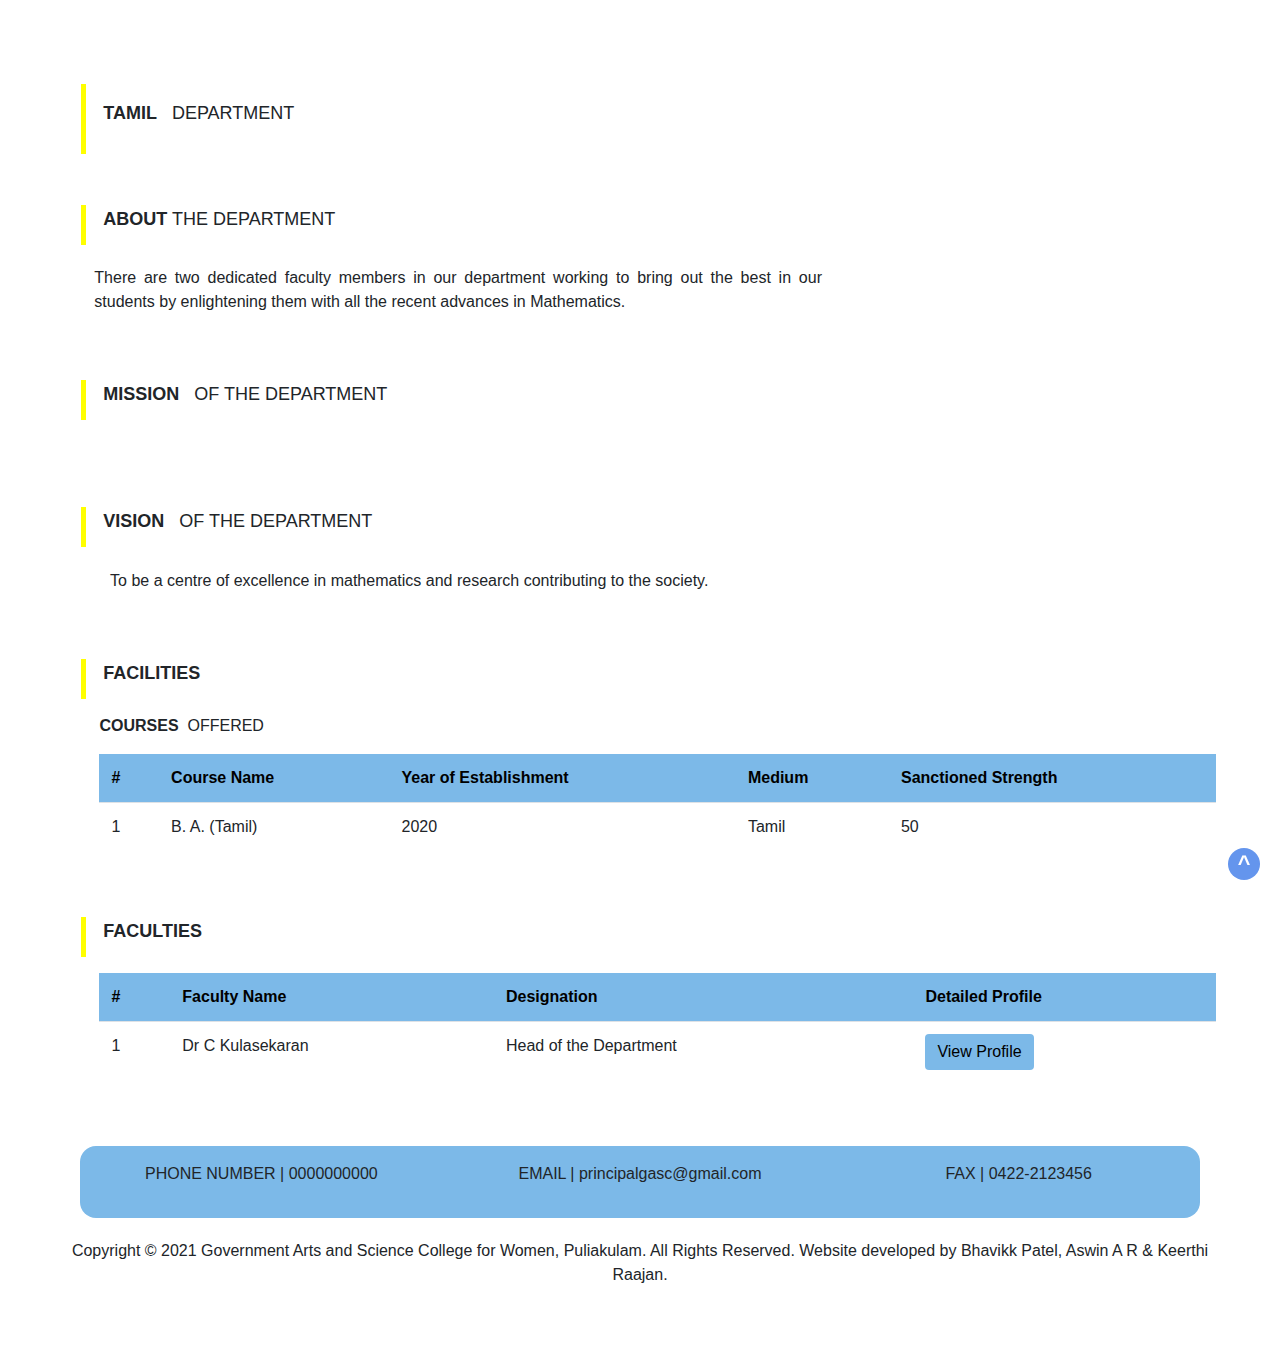
<file: html/tamil.html>
<!DOCTYPE html>
<html lang="en">

<head>
    <meta charset="UTF-8">
    <meta http-equiv="X-UA-Compatible" content="IE=edge">
    <meta name="viewport" content="width=device-width, initial-scale=1.0">
    <title>TAMIL | GASCW</title>
    <link rel="stylesheet" href="https://maxcdn.bootstrapcdn.com/bootstrap/4.0.0/css/bootstrap.min.css" integrity="sha384-Gn5384xqQ1aoWXA+058RXPxPg6fy4IWvTNh0E263XmFcJlSAwiGgFAW/dAiS6JXm" crossorigin="anonymous">
    <link rel="stylesheet" href="../css/dept_css.css">

</head>

<body>
    <div id="main-div">

        <!--Department Starts-->
        <div id="Department">
            <!--Border for the text-->
            <div class="border-large"></div>
            <!--Name of the Department-->
            <div class="Dep_name">
                <p><b>TAMIL</b>&nbsp;&nbsp;&nbsp;DEPARTMENT</p>
            </div>
        </div>
        <!--Department Ends-->
        <!--About the Department starts-->
        <div id="about-department">
            <div id="about-department-name">
                <!--Border for the text-->
                <div class="border-small"></div>
                <!--Name of the Department-->
                <div class="about-department-title">
                    <p><b>ABOUT</b> THE DEPARTMENT</p>
                </div>
            </div>
            <div class="row about-content">
                <div class="col-md-8 about-col">
                    <p class="about-col-content">There are two dedicated faculty members in our department working to bring out the best in our students by enlightening them with all the recent advances in Mathematics.
                    </p>
                </div>
                <div class="col-md-4 about-col">
                    <!-- <img src="../individual_images/commerce/image. - gascw commerce.jpeg"
                        class="img-fluid rounded content-plus-image" alt="about-the-department-image"> -->
                </div>
            </div>
        </div>
        <!--About the Department ends-->
        <!--Mission of the Department starts-->
        <div id="mission-department">
            <div id="vision-department-name">
                <!--Border for the text-->
                <div class="border-small"></div>
                <!--Name of the Department-->
                <div class="vision-department-title">
                    <p><b>MISSION</b>&nbsp;&nbsp;&nbsp;OF THE DEPARTMENT</p>
                </div>

            </div>
            <div class="row mission-content">
                <div class="col mission-col">
                    <p class="mission-col-content"></p>
                </div>

            </div>
        </div>
        <!--Mission of the Department Ends-->
        <!--Vision of the Department Starts-->
        <div id="vision-department">
            <div id="vision-department-name">
                <!--Border for the text-->
                <div class="border-small"></div>
                <!--Name of the Department-->
                <div class="vision-department-title">
                    <p><b>VISION</b>&nbsp;&nbsp;&nbsp;OF THE DEPARTMENT</p>
                </div>

            </div>
            <div class="row vision-content">
                <div class="col vision-col">
                    <p class="vision-col-content">To be a centre of excellence in mathematics and research contributing to the society.</p>
                </div>

            </div>
        </div>
        <!--Vision of the Department Ends-->
        <!--Facilities Starts-->
        <div id="facility-department">
            <div id="facility-department-name">
                <!--Border for the text-->
                <div class="border-small"></div>
                <!--Name of the Department-->
                <div class="facility-department-title">
                    <p><b>FACILITIES</b></p>
                </div>
            </div>
            <div class="row facility-content">
                <div class="col facility-col-content">
                    <p><b>COURSES</b>&nbsp;&nbsp;OFFERED</p>
                    <!--<img src="" alt="course-image">-->
                    <table class="table">
                        <thead class="thead-dark">
                            <tr>
                                <th scope="col">#</th>
                                <th scope="col">Course Name</th>
                                <th scope="col">Year of Establishment</th>
                                <th scope="col">Medium</th>
                                <th scope="col">Sanctioned Strength</th>
                            </tr>
                        </thead>
                        <tbody>
                            <tr>
                                <td scope="row">1</td>
                                <td>B. A. (Tamil)</td>
                                <td>2020</td>
                                <td>Tamil</td>
                                <td>50</td>
                            </tr>
                        </tbody>
                    </table>
                </div>
            </div>
        </div>
        <!--Facilities Ends-->
        <!--Faculties Starts-->
        <div id="faculty-department">
            <div id="faculty-department-name">
                <!--Border for the text-->
                <div class="border-small"></div>
                <!--Name of the Department-->
                <div class="faculty-department-title">
                    <p><b>FACULTIES</b></p>
                </div>
            </div>
        </div>
        <div class="row facility-content">
            <div class="col facility-col-content">
                <table class="table">
                    <thead class="thead-dark">
                        <tr>
                            <th scope="col">#</th>
                            <th scope="col">Faculty Name</th>
                            <th scope="col">Designation</th>
                            <th scope="col">Detailed Profile</th>
                        </tr>
                    </thead>
                    <tbody>
                        <tr>
                            <td scope="row">1</td>
                            <td>Dr C Kulasekaran</td>
                            <td>Head of the Department</td>
                            <td><button class="btn btn-primary"><a href="../profiles/tamil/kulasekaran.pdf">View
                                    Profile</a></button></td>
                        </tr>
                    </tbody>
                </table>
            </div>
        </div>
        <!--Faculties Ends-->
        <!--Footer Starts-->
        <footer>
            <div>
                <div class="container--footer footer-bg-blue footer--text split">
                    <p style="float: left">PHONE NUMBER | 0000000000</p>
                    <p>EMAIL | principalgasc@gmail.com</p>
                    <p style="float: right">FAX | 0422-2123456</p>
                </div>
                <div class="text-center">
                    <p style="padding: 5px;">
                        Copyright &copy; 2021 Government Arts and Science College for Women, Puliakulam. All Rights Reserved. Website developed by Bhavikk Patel, Aswin A R & Keerthi Raajan.
                    </p>
                </div>
            </div>
        </footer>
        <!--Footer Ends-->
        <div class="Scroller">
            <a href="#main-div" class="Scroller-elem">^</a>
        </div>
        <script src="https://code.jquery.com/jquery-3.2.1.slim.min.js" integrity="sha384-KJ3o2DKtIkvYIK3UENzmM7KCkRr/rE9/Qpg6aAZGJwFDMVNA/GpGFF93hXpG5KkN" crossorigin="anonymous"></script>
        <script src="https://cdnjs.cloudflare.com/ajax/libs/popper.js/1.12.9/umd/popper.min.js" integrity="sha384-ApNbgh9B+Y1QKtv3Rn7W3mgPxhU9K/ScQsAP7hUibX39j7fakFPskvXusvfa0b4Q" crossorigin="anonymous"></script>
        <script src="https://maxcdn.bootstrapcdn.com/bootstrap/4.0.0/js/bootstrap.min.js" integrity="sha384-JZR6Spejh4U02d8jOt6vLEHfe/JQGiRRSQQxSfFWpi1MquVdAyjUar5+76PVCmYl" crossorigin="anonymous"></script>
</body>

</html>
</file>
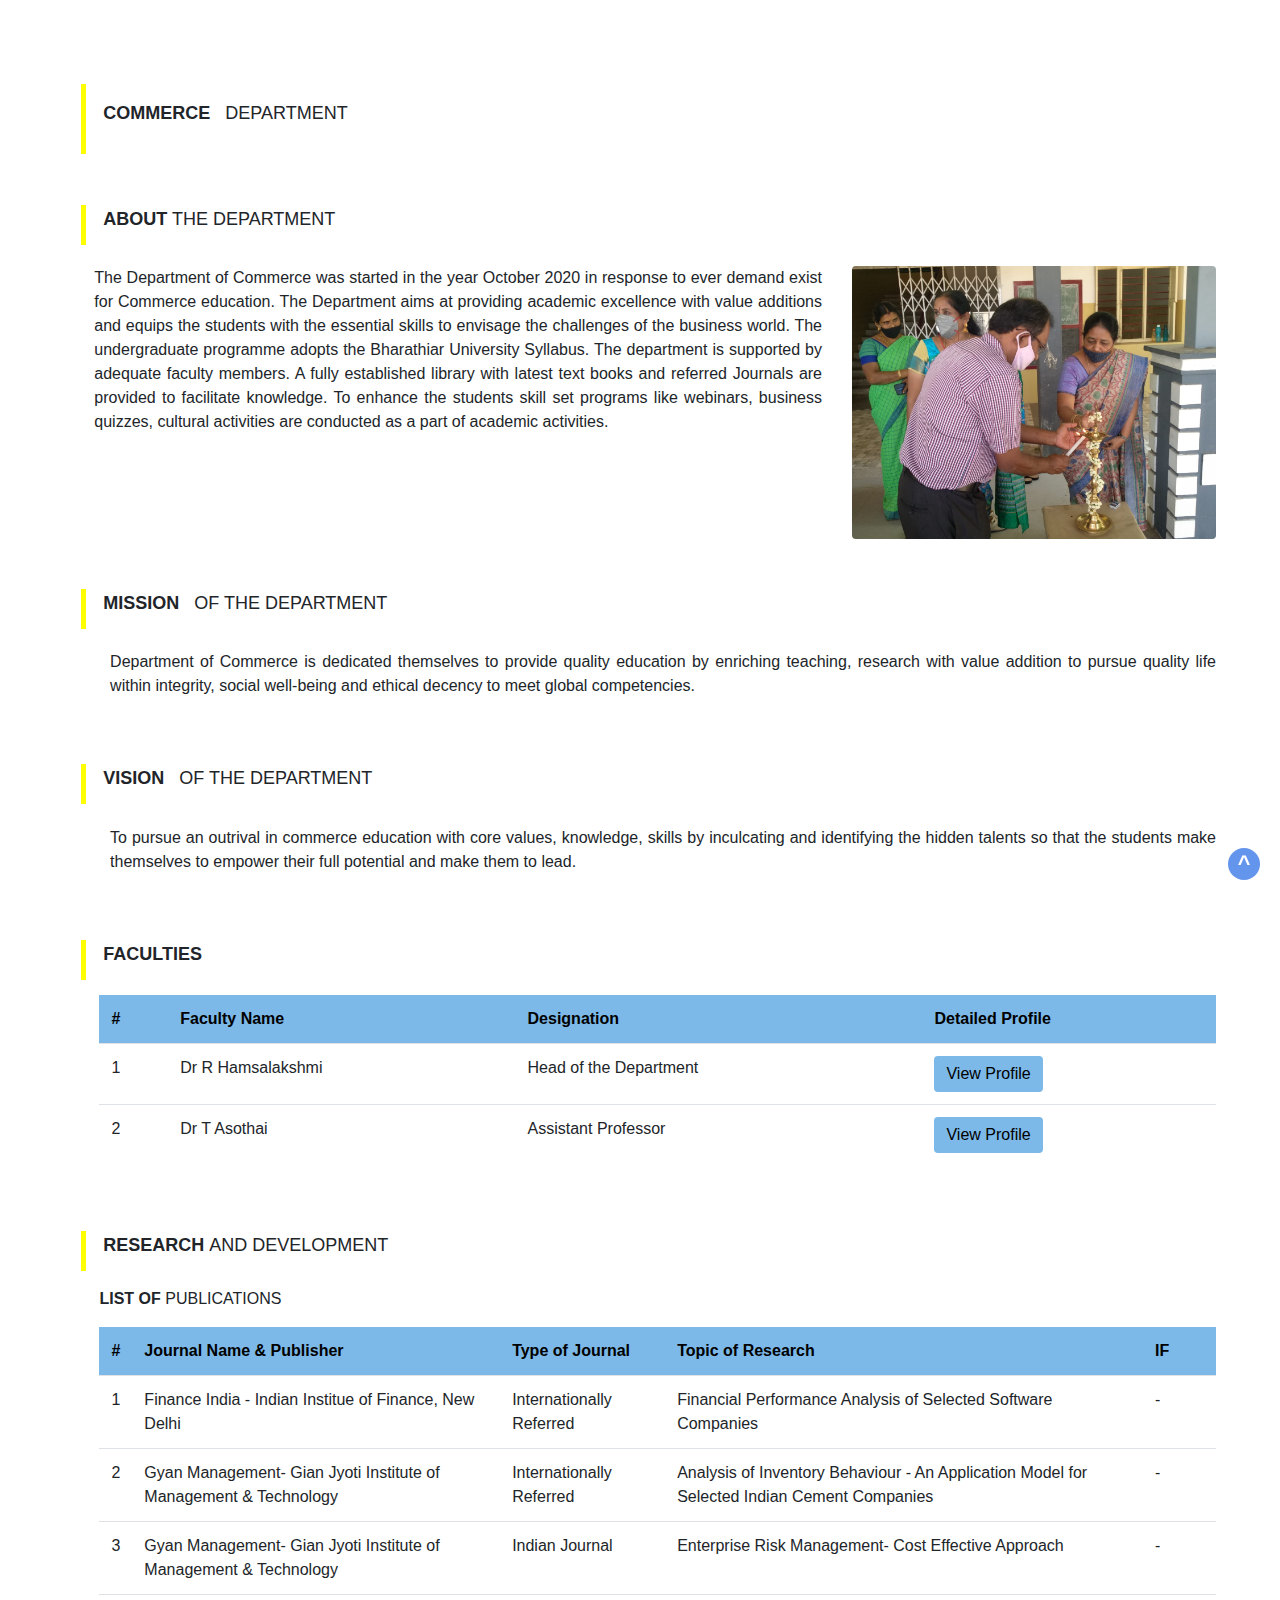
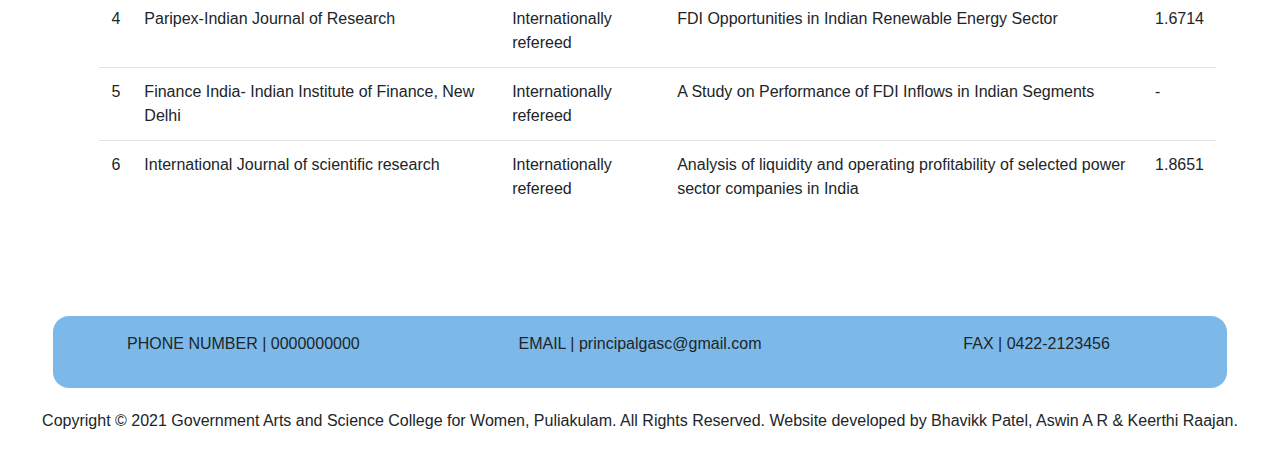
<file: public/html/commerce_dept.html>
<!DOCTYPE html>
<html lang="en">

<head>
    <meta charset="UTF-8">
    <meta http-equiv="X-UA-Compatible" content="IE=edge">
    <meta name="viewport" content="width=device-width, initial-scale=1.0">
    <title>Commerce | GASCW</title>
    <link rel="stylesheet" href="https://maxcdn.bootstrapcdn.com/bootstrap/4.0.0/css/bootstrap.min.css" integrity="sha384-Gn5384xqQ1aoWXA+058RXPxPg6fy4IWvTNh0E263XmFcJlSAwiGgFAW/dAiS6JXm" crossorigin="anonymous">
    <link rel="stylesheet" href="../css/dept_css.css">
</head>

<body>
    <div id="main-div">

        <!--Department Starts-->
        <div id="Department">
            <!--Border for the text-->
            <div class="border-large"></div>
            <!--Name of the Department-->
            <div class="Dep_name">
                <p><b>COMMERCE</b>&nbsp;&nbsp;&nbsp;DEPARTMENT</p>
            </div>
        </div>
        <!--Department Ends-->
        <!--About the Department starts-->
        <div id="about-department">
            <div id="about-department-name">
                <!--Border for the text-->
                <div class="border-small"></div>
                <!--Name of the Department-->
                <div class="about-department-title">
                    <p><b>ABOUT</b> THE DEPARTMENT</p>
                </div>
            </div>
            <div class="row about-content">
                <div class="col-md-8 about-col">
                    <p class="about-col-content">The Department of Commerce was started in the year October 2020 in response to ever demand exist for Commerce education. The Department aims at providing academic excellence with value additions and equips the students with the essential
                        skills to envisage the challenges of the business world. The undergraduate programme adopts the Bharathiar University Syllabus. The department is supported by adequate faculty members. A fully established library with latest text
                        books and referred Journals are provided to facilitate knowledge. To enhance the students skill set programs like webinars, business quizzes, cultural activities are conducted as a part of academic activities.
                    </p>
                </div>
                <div class="col-md-4 about-col">
                    <img src="../individual_images/commerce/image. - gascw commerce.jpeg" class="img-fluid rounded content-plus-image" alt="about-the-department-image">
                </div>
            </div>
        </div>
        <!--About the Department ends-->
        <!--Mission of the Department starts-->
        <div id="mission-department">
            <div id="vision-department-name">
                <!--Border for the text-->
                <div class="border-small"></div>
                <!--Name of the Department-->
                <div class="vision-department-title">
                    <p><b>MISSION</b>&nbsp;&nbsp;&nbsp;OF THE DEPARTMENT</p>
                </div>

            </div>
            <div class="row mission-content">
                <div class="col mission-col">
                    <p class="mission-col-content">Department of Commerce is dedicated themselves to provide quality education by enriching teaching, research with value addition to pursue quality life within integrity, social well-being and ethical decency to meet global competencies.</p>
                </div>

            </div>
        </div>
        <!--Mission of the Department Ends-->
        <!--Vision of the Department Starts-->
        <div id="vision-department">
            <div id="vision-department-name">
                <!--Border for the text-->
                <div class="border-small"></div>
                <!--Name of the Department-->
                <div class="vision-department-title">
                    <p><b>VISION</b>&nbsp;&nbsp;&nbsp;OF THE DEPARTMENT</p>
                </div>

            </div>
            <div class="row vision-content">
                <div class="col vision-col">
                    <p class="vision-col-content">To pursue an outrival in commerce education with core values, knowledge, skills by inculcating and identifying the hidden talents so that the students make themselves to empower their full potential and make them to lead.</p>
                </div>

            </div>
        </div>
        <!--Vision of the Department Ends-->
        <!--Faculties Starts-->
        <div id="faculty-department">
            <div id="faculty-department-name">
                <!--Border for the text-->
                <div class="border-small"></div>
                <!--Name of the Department-->
                <div class="faculty-department-title">
                    <p><b>FACULTIES</b></p>
                </div>
            </div>
        </div>
        <div class="row facility-content">
            <div class="col RD-col-content">
                <table class="table">
                    <thead class="thead-dark">
                        <tr>
                            <th scope="col">#</th>
                            <th scope="col">Faculty Name</th>
                            <th scope="col">Designation</th>
                            <th scope="col">Detailed Profile</th>
                        </tr>
                    </thead>
                    <tbody>
                        <tr>
                            <td scope="row">1</th>
                                <td>Dr R Hamsalakshmi</td>
                                <td>Head of the Department</td>
                                <td><button class="btn btn-primary"><a href="../profiles/cs/sgeethaprofile.pdf">View
                                    Profile</a></button></td>
                        </tr>
                        <tr>
                            <td scope="row">2</th>
                                <td>Dr T Asothai</td>
                                <td>Assistant Professor</td>
                                <td><button class="btn btn-primary"><a href="../profiles/commerce/asothai.pdf">View
                                    Profile</a></button></td>
                        </tr>
                    </tbody>
                </table>
            </div>
        </div>
        <!--Faculties Ends-->
        <!--Research and Development Starts-->
        <div id="RD-department">
            <div id="RD-department-name">
                <!--Border for the text-->
                <div class="border-small"></div>
                <!--Name of the Department-->
                <div class="RD-department-title">
                    <p><b>RESEARCH </b>AND DEVELOPMENT</p>
                </div>
            </div>
            <div class="row facility-content">
                <div class="col RD-col-content">
                    <p><b>LIST OF </b>PUBLICATIONS</p>
                    <!--<img src="" alt="course-image">-->
                    <table class="table">
                        <thead class="thead-dark">
                            <tr>
                                <th scope="col">#</th>
                                <th scope="col">Journal Name & Publisher</th>
                                <th scope="col">Type of Journal</th>
                                <th scope="col">Topic of Research</th>
                                <th scope="col">IF</th>
                            </tr>
                        </thead>
                        <tbody>
                            <tr>
                                <td scope="row">1</th>
                                    <td>Finance India - Indian Institue of Finance, New Delhi</td>
                                    <td>Internationally Referred</td>
                                    <td>Financial Performance Analysis of Selected Software Companies</td>
                                    <td>-</td>
                            </tr>
                            <tr>
                                <td scope="row">2</th>
                                    <td>Gyan Management- Gian Jyoti Institute of Management & Technology</td>
                                    <td>Internationally Referred</td>
                                    <td>Analysis of Inventory Behaviour - An Application Model for Selected Indian Cement Companies</td>
                                    <td>-</td>
                            </tr>
                            <tr>
                                <td scope="row">3</th>
                                    <td>Gyan Management- Gian Jyoti Institute of Management & Technology</td>
                                    <td>Indian Journal</td>
                                    <td>Enterprise Risk Management- Cost Effective Approach</td>
                                    <td>-</td>
                            </tr>
                            <tr>
                                <td scope="row">4</th>
                                    <td>Paripex-Indian Journal of Research</td>
                                    <td>Internationally refereed</td>
                                    <td>FDI Opportunities in Indian Renewable Energy Sector</td>
                                    <td>1.6714</td>
                            </tr>
                            <tr>
                                <td scope="row">5</th>
                                    <td>Finance India- Indian Institute of Finance, New Delhi</td>
                                    <td>Internationally refereed</td>
                                    <td>A Study on Performance of FDI Inflows in Indian Segments</td>
                                    <td>-</td>
                            </tr>
                            <tr>
                                <td scope="row">6</th>
                                    <td>International Journal of scientific research</td>
                                    <td>Internationally refereed</td>
                                    <td>Analysis of liquidity and operating profitability of selected power sector companies in India</td>
                                    <td>1.8651</td>
                            </tr>
                        </tbody>
                    </table>
                </div>
            </div>
        </div>
        <!--Research and Development Ends-->
    </div>
    <!--Footer Starts-->
    <footer>
        <div>
            <div class="container--footer footer-bg-blue footer--text split">
                <p style="float: left">PHONE NUMBER | 0000000000</p>
                <p>EMAIL | principalgasc@gmail.com</p>
                <p style="float: right">FAX | 0422-2123456</p>
            </div>
            <div class="text-center">
                <p style="padding: 5px;">
                    Copyright &copy; 2021 Government Arts and Science College for Women, Puliakulam. All Rights Reserved. Website developed by Bhavikk Patel, Aswin A R & Keerthi Raajan.
                </p>
            </div>
        </div>
    </footer>
    <!--Footer Ends-->
    <div class="Scroller">
        <a href="#main-div" class="Scroller-elem">^</a>
    </div>
    <script src="https://code.jquery.com/jquery-3.2.1.slim.min.js" integrity="sha384-KJ3o2DKtIkvYIK3UENzmM7KCkRr/rE9/Qpg6aAZGJwFDMVNA/GpGFF93hXpG5KkN" crossorigin="anonymous"></script>
    <script src="https://cdnjs.cloudflare.com/ajax/libs/popper.js/1.12.9/umd/popper.min.js" integrity="sha384-ApNbgh9B+Y1QKtv3Rn7W3mgPxhU9K/ScQsAP7hUibX39j7fakFPskvXusvfa0b4Q" crossorigin="anonymous"></script>
    <script src="https://maxcdn.bootstrapcdn.com/bootstrap/4.0.0/js/bootstrap.min.js" integrity="sha384-JZR6Spejh4U02d8jOt6vLEHfe/JQGiRRSQQxSfFWpi1MquVdAyjUar5+76PVCmYl" crossorigin="anonymous"></script>
</body>

</html>
</file>
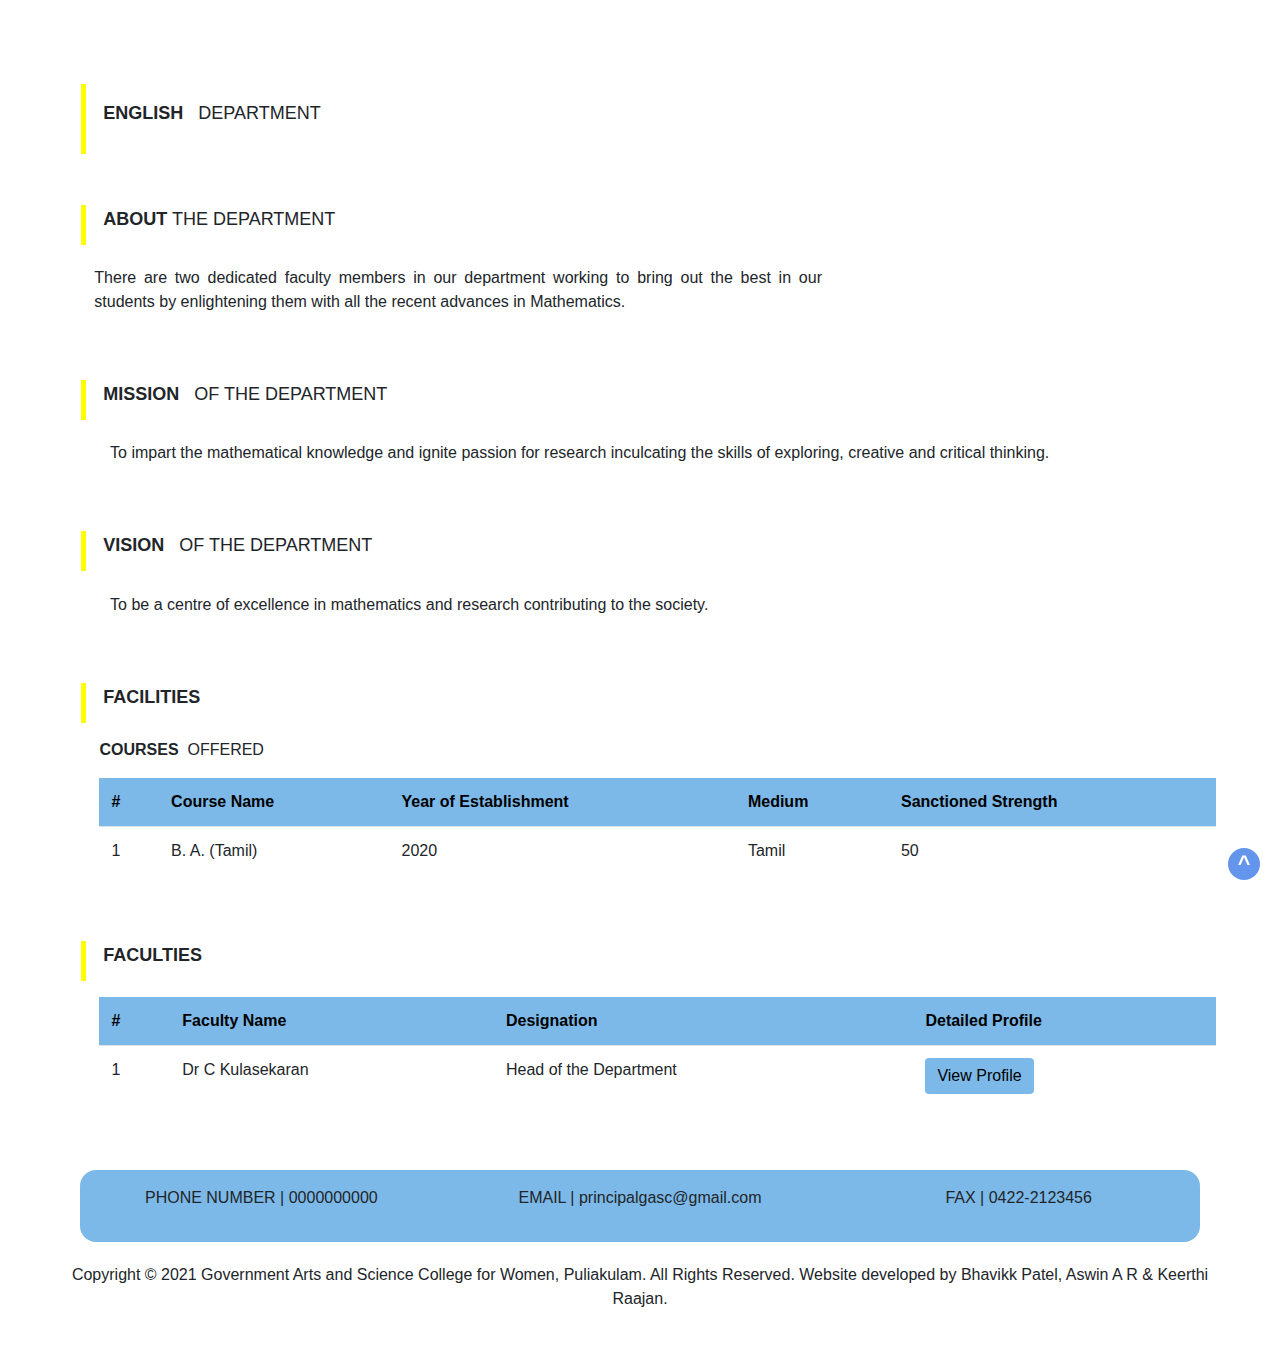
<file: public/html/english.html>
<!DOCTYPE html>
<html lang="en">

<head>
    <meta charset="UTF-8">
    <meta http-equiv="X-UA-Compatible" content="IE=edge">
    <meta name="viewport" content="width=device-width, initial-scale=1.0">
    <title>English | GASCW</title>
    <link rel="stylesheet" href="https://maxcdn.bootstrapcdn.com/bootstrap/4.0.0/css/bootstrap.min.css" integrity="sha384-Gn5384xqQ1aoWXA+058RXPxPg6fy4IWvTNh0E263XmFcJlSAwiGgFAW/dAiS6JXm" crossorigin="anonymous">
    <link rel="stylesheet" href="../css/dept_css.css">
</head>

<body>
    <div id="main-div">

        <!--Department Starts-->
        <div id="Department">
            <!--Border for the text-->
            <div class="border-large"></div>
            <!--Name of the Department-->
            <div class="Dep_name">
                <p><b>ENGLISH</b>&nbsp;&nbsp;&nbsp;DEPARTMENT</p>
            </div>
        </div>
        <!--Department Ends-->
        <!--About the Department starts-->
        <div id="about-department">
            <div id="about-department-name">
                <!--Border for the text-->
                <div class="border-small"></div>
                <!--Name of the Department-->
                <div class="about-department-title">
                    <p><b>ABOUT</b> THE DEPARTMENT</p>
                </div>
            </div>
            <div class="row about-content">
                <div class="col-md-8 about-col">
                    <p class="about-col-content">There are two dedicated faculty members in our department working to bring out the best in our students by enlightening them with all the recent advances in Mathematics.
                    </p>
                </div>
                <div class="col-md-4 about-col">
                    <!-- <img src="../individual_images/commerce/image. - gascw commerce.jpeg"
                        class="img-fluid rounded content-plus-image" alt="about-the-department-image"> -->
                </div>
            </div>
        </div>
        <!--About the Department ends-->
        <!--Mission of the Department starts-->
        <div id="mission-department">
            <div id="vision-department-name">
                <!--Border for the text-->
                <div class="border-small"></div>
                <!--Name of the Department-->
                <div class="vision-department-title">
                    <p><b>MISSION</b>&nbsp;&nbsp;&nbsp;OF THE DEPARTMENT</p>
                </div>

            </div>
            <div class="row mission-content">
                <div class="col mission-col">
                    <p class="mission-col-content">To impart the mathematical knowledge and ignite passion for research inculcating the skills of exploring, creative and critical thinking.</p>
                </div>

            </div>
        </div>
        <!--Mission of the Department Ends-->
        <!--Vision of the Department Starts-->
        <div id="vision-department">
            <div id="vision-department-name">
                <!--Border for the text-->
                <div class="border-small"></div>
                <!--Name of the Department-->
                <div class="vision-department-title">
                    <p><b>VISION</b>&nbsp;&nbsp;&nbsp;OF THE DEPARTMENT</p>
                </div>

            </div>
            <div class="row vision-content">
                <div class="col vision-col">
                    <p class="vision-col-content">To be a centre of excellence in mathematics and research contributing to the society.</p>
                </div>

            </div>
        </div>
        <!--Vision of the Department Ends-->
        <!--Facilities Starts-->
        <div id="facility-department">
            <div id="facility-department-name">
                <!--Border for the text-->
                <div class="border-small"></div>
                <!--Name of the Department-->
                <div class="facility-department-title">
                    <p><b>FACILITIES</b></p>
                </div>
            </div>
            <div class="row facility-content">
                <div class="col facility-col-content">
                    <p><b>COURSES</b>&nbsp;&nbsp;OFFERED</p>
                    <!--<img src="" alt="course-image">-->
                    <table class="table">
                        <thead class="thead-dark">
                            <tr>
                                <th scope="col">#</th>
                                <th scope="col">Course Name</th>
                                <th scope="col">Year of Establishment</th>
                                <th scope="col">Medium</th>
                                <th scope="col">Sanctioned Strength</th>
                            </tr>
                        </thead>
                        <tbody>
                            <tr>
                                <td scope="row">1</td>
                                <td>B. A. (Tamil)</td>
                                <td>2020</td>
                                <td>Tamil</td>
                                <td>50</td>
                            </tr>
                        </tbody>
                    </table>
                </div>
            </div>
        </div>
        <!--Facilities Ends-->
        <!--Faculties Starts-->
        <div id="faculty-department">
            <div id="faculty-department-name">
                <!--Border for the text-->
                <div class="border-small"></div>
                <!--Name of the Department-->
                <div class="faculty-department-title">
                    <p><b>FACULTIES</b></p>
                </div>
            </div>
        </div>
        <div class="row facility-content">
            <div class="col facility-col-content">
                <table class="table">
                    <thead class="thead-dark">
                        <tr>
                            <th scope="col">#</th>
                            <th scope="col">Faculty Name</th>
                            <th scope="col">Designation</th>
                            <th scope="col">Detailed Profile</th>
                        </tr>
                    </thead>
                    <tbody>
                        <tr>
                            <td scope="row">1</td>
                            <td>Dr C Kulasekaran</td>
                            <td>Head of the Department</td>
                            <td><button class="btn btn-primary"><a href="../profiles/tamil/kulasekaran.pdf">View
                                    Profile</a></button></td>
                        </tr>
                    </tbody>
                </table>
            </div>
        </div>
        <!--Faculties Ends-->
        <!--Footer Starts-->
        <footer>
            <div>
                <div class="container--footer footer-bg-blue footer--text split">
                    <p style="float: left">PHONE NUMBER | 0000000000</p>
                    <p>EMAIL | principalgasc@gmail.com</p>
                    <p style="float: right">FAX | 0422-2123456</p>
                </div>
                <div class="text-center">
                    <p style="padding: 5px;">
                        Copyright &copy; 2021 Government Arts and Science College for Women, Puliakulam. All Rights Reserved. Website developed by Bhavikk Patel, Aswin A R & Keerthi Raajan.
                    </p>
                </div>
            </div>
        </footer>
        <!--Footer Ends-->
        <div class="Scroller">
            <a href="#main-div" class="Scroller-elem">^</a>
        </div>
        <script src="https://code.jquery.com/jquery-3.2.1.slim.min.js" integrity="sha384-KJ3o2DKtIkvYIK3UENzmM7KCkRr/rE9/Qpg6aAZGJwFDMVNA/GpGFF93hXpG5KkN" crossorigin="anonymous"></script>
        <script src="https://cdnjs.cloudflare.com/ajax/libs/popper.js/1.12.9/umd/popper.min.js" integrity="sha384-ApNbgh9B+Y1QKtv3Rn7W3mgPxhU9K/ScQsAP7hUibX39j7fakFPskvXusvfa0b4Q" crossorigin="anonymous"></script>
        <script src="https://maxcdn.bootstrapcdn.com/bootstrap/4.0.0/js/bootstrap.min.js" integrity="sha384-JZR6Spejh4U02d8jOt6vLEHfe/JQGiRRSQQxSfFWpi1MquVdAyjUar5+76PVCmYl" crossorigin="anonymous"></script>
</body>

</html>
</file>
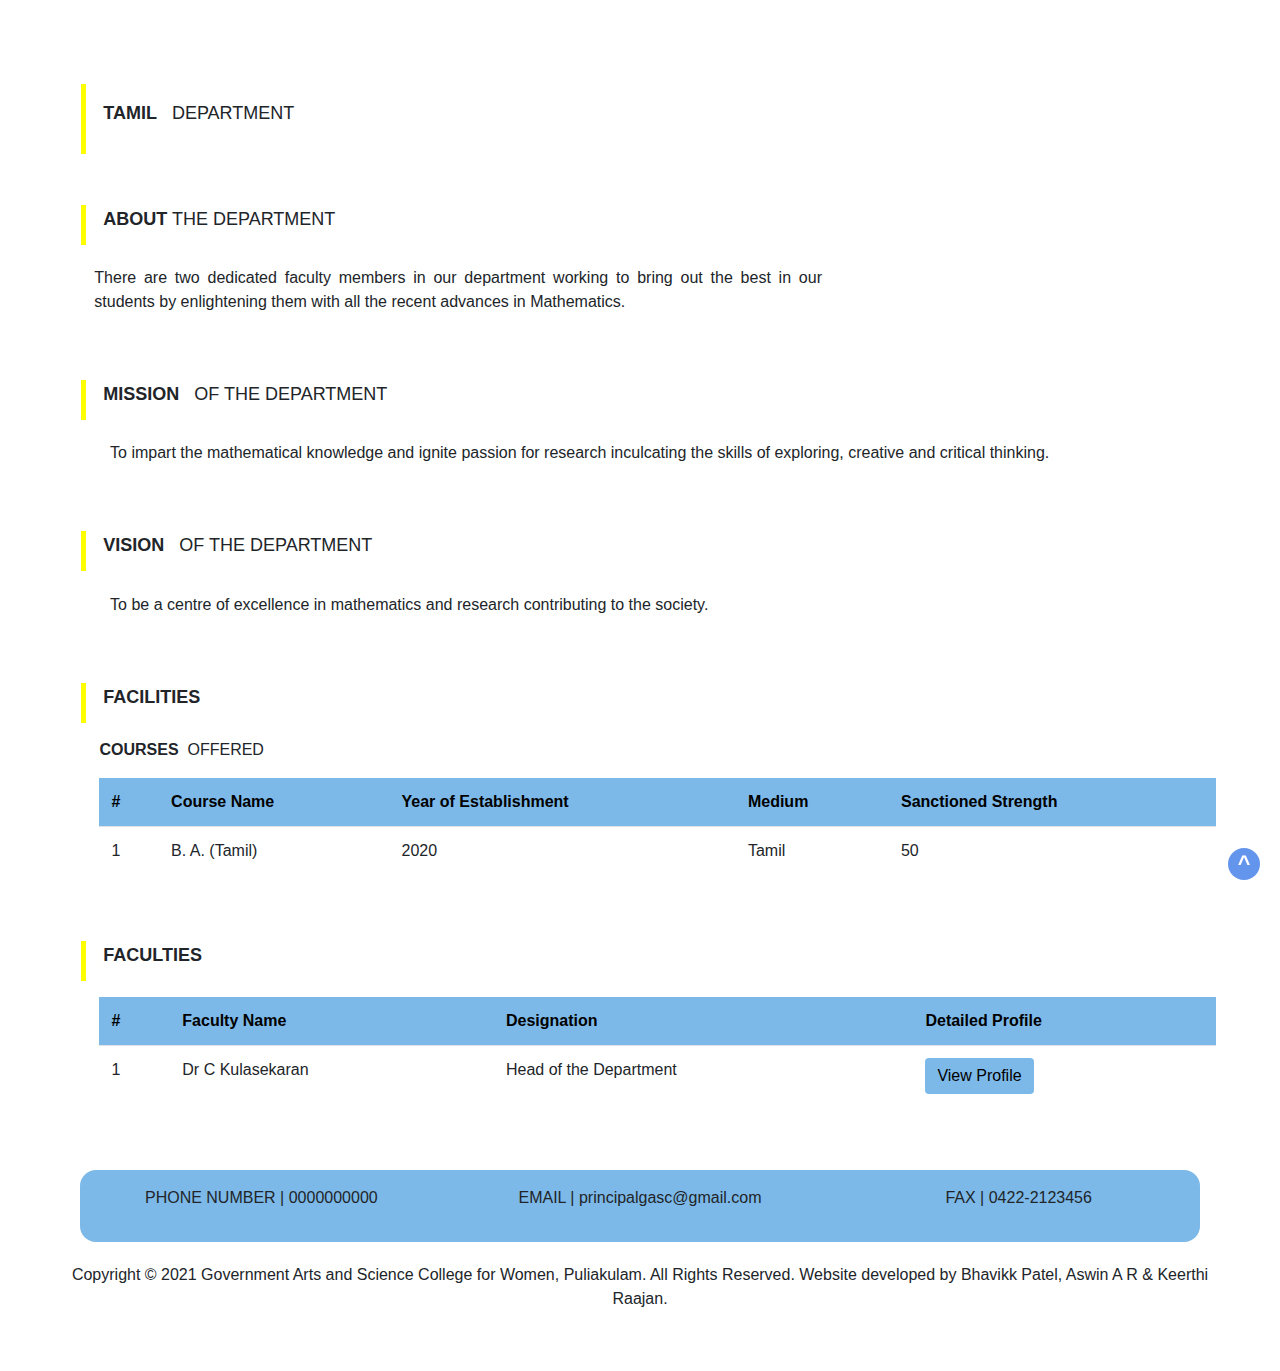
<file: public/html/tamil.html>
<!DOCTYPE html>
<html lang="en">

<head>
    <meta charset="UTF-8">
    <meta http-equiv="X-UA-Compatible" content="IE=edge">
    <meta name="viewport" content="width=device-width, initial-scale=1.0">
    <title>TAMIL | GASCW</title>
    <link rel="stylesheet" href="https://maxcdn.bootstrapcdn.com/bootstrap/4.0.0/css/bootstrap.min.css" integrity="sha384-Gn5384xqQ1aoWXA+058RXPxPg6fy4IWvTNh0E263XmFcJlSAwiGgFAW/dAiS6JXm" crossorigin="anonymous">
    <link rel="stylesheet" href="../css/dept_css.css">
</head>

<body>
    <div id="main-div">

        <!--Department Starts-->
        <div id="Department">
            <!--Border for the text-->
            <div class="border-large"></div>
            <!--Name of the Department-->
            <div class="Dep_name">
                <p><b>TAMIL</b>&nbsp;&nbsp;&nbsp;DEPARTMENT</p>
            </div>
        </div>
        <!--Department Ends-->
        <!--About the Department starts-->
        <div id="about-department">
            <div id="about-department-name">
                <!--Border for the text-->
                <div class="border-small"></div>
                <!--Name of the Department-->
                <div class="about-department-title">
                    <p><b>ABOUT</b> THE DEPARTMENT</p>
                </div>
            </div>
            <div class="row about-content">
                <div class="col-md-8 about-col">
                    <p class="about-col-content">There are two dedicated faculty members in our department working to bring out the best in our students by enlightening them with all the recent advances in Mathematics.
                    </p>
                </div>
                <div class="col-md-4 about-col">
                    <!-- <img src="../individual_images/commerce/image. - gascw commerce.jpeg"
                        class="img-fluid rounded content-plus-image" alt="about-the-department-image"> -->
                </div>
            </div>
        </div>
        <!--About the Department ends-->
        <!--Mission of the Department starts-->
        <div id="mission-department">
            <div id="vision-department-name">
                <!--Border for the text-->
                <div class="border-small"></div>
                <!--Name of the Department-->
                <div class="vision-department-title">
                    <p><b>MISSION</b>&nbsp;&nbsp;&nbsp;OF THE DEPARTMENT</p>
                </div>

            </div>
            <div class="row mission-content">
                <div class="col mission-col">
                    <p class="mission-col-content">To impart the mathematical knowledge and ignite passion for research inculcating the skills of exploring, creative and critical thinking.</p>
                </div>

            </div>
        </div>
        <!--Mission of the Department Ends-->
        <!--Vision of the Department Starts-->
        <div id="vision-department">
            <div id="vision-department-name">
                <!--Border for the text-->
                <div class="border-small"></div>
                <!--Name of the Department-->
                <div class="vision-department-title">
                    <p><b>VISION</b>&nbsp;&nbsp;&nbsp;OF THE DEPARTMENT</p>
                </div>

            </div>
            <div class="row vision-content">
                <div class="col vision-col">
                    <p class="vision-col-content">To be a centre of excellence in mathematics and research contributing to the society.</p>
                </div>

            </div>
        </div>
        <!--Vision of the Department Ends-->
        <!--Facilities Starts-->
        <div id="facility-department">
            <div id="facility-department-name">
                <!--Border for the text-->
                <div class="border-small"></div>
                <!--Name of the Department-->
                <div class="facility-department-title">
                    <p><b>FACILITIES</b></p>
                </div>
            </div>
            <div class="row facility-content">
                <div class="col facility-col-content">
                    <p><b>COURSES</b>&nbsp;&nbsp;OFFERED</p>
                    <!--<img src="" alt="course-image">-->
                    <table class="table">
                        <thead class="thead-dark">
                            <tr>
                                <th scope="col">#</th>
                                <th scope="col">Course Name</th>
                                <th scope="col">Year of Establishment</th>
                                <th scope="col">Medium</th>
                                <th scope="col">Sanctioned Strength</th>
                            </tr>
                        </thead>
                        <tbody>
                            <tr>
                                <td scope="row">1</td>
                                <td>B. A. (Tamil)</td>
                                <td>2020</td>
                                <td>Tamil</td>
                                <td>50</td>
                            </tr>
                        </tbody>
                    </table>
                </div>
            </div>
        </div>
        <!--Facilities Ends-->
        <!--Faculties Starts-->
        <div id="faculty-department">
            <div id="faculty-department-name">
                <!--Border for the text-->
                <div class="border-small"></div>
                <!--Name of the Department-->
                <div class="faculty-department-title">
                    <p><b>FACULTIES</b></p>
                </div>
            </div>
        </div>
        <div class="row facility-content">
            <div class="col facility-col-content">
                <table class="table">
                    <thead class="thead-dark">
                        <tr>
                            <th scope="col">#</th>
                            <th scope="col">Faculty Name</th>
                            <th scope="col">Designation</th>
                            <th scope="col">Detailed Profile</th>
                        </tr>
                    </thead>
                    <tbody>
                        <tr>
                            <td scope="row">1</td>
                            <td>Dr C Kulasekaran</td>
                            <td>Head of the Department</td>
                            <td><button class="btn btn-primary"><a href="../profiles/tamil/kulasekaran.pdf">View
                                    Profile</a></button></td>
                        </tr>
                    </tbody>
                </table>
            </div>
        </div>
        <!--Faculties Ends-->
        <!--Footer Starts-->
        <footer>
            <div>
                <div class="container--footer footer-bg-blue footer--text split">
                    <p style="float: left">PHONE NUMBER | 0000000000</p>
                    <p>EMAIL | principalgasc@gmail.com</p>
                    <p style="float: right">FAX | 0422-2123456</p>
                </div>
                <div class="text-center">
                    <p style="padding: 5px;">
                        Copyright &copy; 2021 Government Arts and Science College for Women, Puliakulam. All Rights Reserved. Website developed by Bhavikk Patel, Aswin A R & Keerthi Raajan.
                    </p>
                </div>
            </div>
        </footer>
        <!--Footer Ends-->
        <div class="Scroller">
            <a href="#main-div" class="Scroller-elem">^</a>
        </div>
        <script src="https://code.jquery.com/jquery-3.2.1.slim.min.js" integrity="sha384-KJ3o2DKtIkvYIK3UENzmM7KCkRr/rE9/Qpg6aAZGJwFDMVNA/GpGFF93hXpG5KkN" crossorigin="anonymous"></script>
        <script src="https://cdnjs.cloudflare.com/ajax/libs/popper.js/1.12.9/umd/popper.min.js" integrity="sha384-ApNbgh9B+Y1QKtv3Rn7W3mgPxhU9K/ScQsAP7hUibX39j7fakFPskvXusvfa0b4Q" crossorigin="anonymous"></script>
        <script src="https://maxcdn.bootstrapcdn.com/bootstrap/4.0.0/js/bootstrap.min.js" integrity="sha384-JZR6Spejh4U02d8jOt6vLEHfe/JQGiRRSQQxSfFWpi1MquVdAyjUar5+76PVCmYl" crossorigin="anonymous"></script>
</body>

</html>
</file>
<file: css/dept_css.css>
html {
    scroll-behavior: smooth;
}

#main-div {
    padding: 3% 5%;
}

.navBar-link:hover {
    text-decoration: none;
}

#nav-list {
    width: 100%;
    margin: 0;
    padding: 0;
}

#nav-elem,
#nav-elem-1,
#nav-elem-2,
#nav-elem-3,
#nav-elem-4,
#nav-elem-5,
#nav-elem-6,
#nav-elem-7 {
    display: inline-block;
    margin-right: 0.5%;
    padding-right: 3%;
}

#navBar {
    display: flex;
    align-items: center;
    font-size: large;
    justify-content: space-around;
}

.navBar-elem {
    color: black;
    font-weight: 600;
}

.nav-line {
    border: none;
    border-bottom: 2px solid black;
    margin-left: 2%;
    margin-right: 1%;
}

#Department {
    margin-top: 4%;
    margin-left: 1.5%;
    display: flex;
    align-items: center;
}

.border-large {
    border-left: 5px solid yellow;
    height: 70px;
}

.border-small {
    border-left: 5px solid yellow;
    height: 40px;
}

.Dep_name {
    font-size: large;
    margin-left: 3%;
}

#about-department-name,
#mission-department-name,
#vision-department-name,
#facility-department-name,
#faculty-department-name,
#RD-department-name {
    margin-top: 4%;
    margin-left: 1.5%;
    display: flex;
    align-items: center;
}

th {
    background-color: #7CB9E8 !important;
    color: black !important;
    border: none !important;
}

.btn-primary {
    background-color: #7CB9E8 !important;
    border: none;
}

.btn-primary a {
    color: black !important;
}

.scroll-table {
    overflow-x: scroll !important;
}

.about-department-title,
.vision-department-title,
.facility-department-title,
.faculty-department-title,
.RD-department-title {
    font-size: medium;
    margin-top: 5px;
    margin-left: 3%;
}

.about-content,
.mission-content,
.vision-content {
    margin-top: 1.5%;
}

.about-col-content,
.mission-col-content,
.vision-col-content {
    margin-left: 4%;
    display: flex;
    text-align: justify;
}

.mission-department-title {
    font-size: medium;
    margin-top: 3px;
    margin-right: 1%;
}

.facility-col-content,
.faculty-col-content,
.RD-col-content {
    margin-left: 3%;
    margin-top: 1%;
}

.card-align {
    padding-left: 3%;
}

.card-margin {
    margin-top: 10px;
    margin-bottom: 10px;
}

.footer-main {
    margin-left: 2%;
    margin-right: 2%;
}

.custom-footer {
    background-color: cornflowerblue;
}

.footer-details {
    padding: 0.7%;
    text-align: center;
}

.footer-content {
    margin-top: 1%;
    text-align: center;
    color: black;
    font-weight: 500;
}

.Scroller {
    border-radius: 50%;
    position: fixed;
    right: 20px;
    bottom: 20px;
    height: 2rem;
    width: 2rem;
    background-color: cornflowerblue;
    color: white;
    text-align: center;
}

.Scroller-elem {
    color: white;
    margin-top: 0.3rem;
    text-align: center;
    font-weight: bolder;
    font-size: 1.35rem;
}

.Scroller-elem:hover {
    color: white;
    text-decoration: none;
}

a {
    color: white;
    text-decoration: none;
}

a:hover {
    color: white;
    text-decoration: none;
}

@media screen and (min-width:1000px) {
    .about-department-title,
    .vision-department-title,
    .facility-department-title,
    .faculty-department-title,
    .RD-department-title,
    .Dep_name {
        font-size: large;
        margin-top: 5px;
        margin-left: 1.5%;
    }
}

footer {
    display: flex;
    flex-direction: row;
    text-align: center;
    align-items: center;
    justify-content: center;
    flex: 1;
}

.container--footer {
    min-height: 5vw;
    justify-content: center;
    align-items: center;
    padding: 1rem 1rem;
}

.footer--text {
    text-align: center;
}

.footer-bg-blue {
    margin: 1em 1em;
    border-radius: 1rem 1rem;
    background-color: #7CB9E8;
}

.text-center {
    text-align: center;
}

.split {
    display: flex;
    flex-direction: column;
}

@media (min-width: 800px) {
    .split {
        flex-direction: row;
    }
    .split>* {
        flex-basis: 100%;
    }
    .split>*+* {
        margin-left: 3rem;
    }
}

footer {
    margin-top: 2em;
}

body::-webkit-scrollbar {
    width: 4px;
}

.scroll-table::-webkit-scrollbar {
    width: 2px;
    height: 4px;
}

body::-webkit-scrollbar-track,
.scroll-table::-webkit-scrollbar-track {
    background: transparent;
}

body::-webkit-scrollbar-thumb,
.scroll-table::-webkit-scrollbar-thumb {
    background: #bec2c5;
    border-radius: 20px;
}
</file>
<file: css/nav.css>
*{
    margin: 0;
    padding: 0;
    box-sizing: border-box;
    text-decoration: none;
    font-family: var(--ff-ptsans);
  }
  .wrapper{
    background: #7CB9E8;
    position: fixed;
    width: 98%;
    margin: 0.5% 1%;
    border-radius: 10px;
    z-index: 10;
  }
  .wrapper nav{
    position: relative;
    display: flex;
    margin: 0 3%;
    height: 70px;
    align-items: center;
    justify-content: space-between;
  }
  nav .content{
    display: flex;
    align-items: center;
    flex:1;
  }
  nav .content .links{
    display: flex;
    flex: 1;
    justify-content: space-between;
  }
  .content .logo a{
    color: #fff;
    font-size: 30px;
    font-weight: 600;
  }
  .content .links li{
    list-style: none;
    line-height: 70px;
    padding-left: 0%;
  }
  .content .links li a,
  .content .links li label{
    color: #fff;
    font-size: 18px;
    font-weight: 500;
    padding: 9px 17px;
    transition: all 0.3s ease;
    border-radius: 10px;
  }
  .content .links li label{
    display: none;
  }
  .content .links li a:hover,
  .content .links li label:hover{
    background: #323c4e;
    color: #7CB9E8;
  }
  
  .wrapper .menu-icon{
    color: #fff;
    font-size: 18px;
    cursor: pointer;
    line-height: 70px;
    width: 70px;
    text-align: center;
  }
  .wrapper .menu-icon{
    display: none;
  }
  
  .wrapper input[type="checkbox"]{
    display: none;
  }
  
  /* Dropdown Menu code start */
  .content .links ul{
    position: absolute;
    background: #7CB9E8;
    top: 80px;
    z-index: -1;
    opacity: 0;
    visibility: hidden;
  }
  .content .links li:hover > ul{
    top: 70px;
    opacity: 1;
    visibility: visible;
    transition: all 0.3s ease;
  }
  .content .links ul li a{
    display: block;
    width: 100%;
    line-height: 30px;
    border-radius: 0px!important;
  }
  .content .links ul ul{
    position: absolute;
    top: 0;
    left: 100%;
  }
  .content .links ul li{
    position: relative;
  }
  .content .links ul li:hover ul{
    top: 0;
  }
  
  @media screen and (max-width: 1200px){
      .wrapper nav{
          max-width: 100%;
          padding: 0 20px;
      }
      nav .content .links{
      margin-left: 30px;
      }
      .content .links li a{
      padding: 8px 13px;
      }
    .wrapper .menu-icon{
      display: block;
    }
  
    nav .content {
      flex-direction: row-reverse;
    }
  
    .wrapper #show-menu:checked ~ .menu-icon i::before{
      content: "\f00d";
    }
    nav .content .links{
      display: block;
      position: fixed;
      background: #14181f;
      height: 100%;
      width: 100%;
      top: 70px;
      left: -100%;
      margin-left: 0;
      max-width: 350px;
      overflow-y: auto;
      padding-bottom: 100px;
      transition: all 0.3s ease;
    }
    nav #show-menu:checked ~ .content .links{
      left: 1%;
    }
    .content .links li{
      margin: 15px 20px;
    }
    .content .links li a,
    .content .links li label{
      line-height: 40px;
      font-size: 20px;
      display: block;
      padding: 8px 18px;
      cursor: pointer;
    }
    .content .links li a.desktop-link{
      display: none;
    }
  
    /* dropdown responsive code start */
    .content .links ul,
    .content .links ul ul{
      position: static;
      opacity: 1;
      visibility: visible;
      background: none;
      max-height: 0px;
      overflow: hidden;
    }
    .content .links #show-features:checked ~ ul,
    .content .links #show-services:checked ~ ul,
    .content .links #show-items:checked ~ ul{
      max-height: 100vh;
    }
    .content .links ul li{
      margin: 7px 20px;
    }
    .content .links ul li a{
      font-size: 18px;
      line-height: 30px;
      border-radius: 5px!important;
    }
    .content .links #show-features:checked ~ ul,
    .content .links #show-services-2:checked ~ ul,
    .content .links #show-items-2:checked ~ ul{
      max-height: 100vh;
    }
    .content .links ul li{
      margin: 7px 20px;
    }
    .content .links ul li a{
      font-size: 18px;
      line-height: 30px;
      border-radius: 5px!important;
    }
  }
  
  @media screen and (max-width: 400px){
    .wrapper nav{
      padding: 0 10px;
    }
    .content .logo a{
      font-size: 27px;
    }
  }
  
  .links > li {
      margin-left: 50px;
  }
</file>
<file: public/css/dept_css.css>
html {
    scroll-behavior: smooth;
}

#main-div {
    padding: 3% 5%;
}

.navBar-link:hover {
    text-decoration: none;
}

#nav-list {
    width: 100%;
    margin: 0;
    padding: 0;
}

#nav-elem,
#nav-elem-1,
#nav-elem-2,
#nav-elem-3,
#nav-elem-4,
#nav-elem-5,
#nav-elem-6,
#nav-elem-7 {
    display: inline-block;
    margin-right: 0.5%;
    padding-right: 3%;
}

#navBar {
    display: flex;
    align-items: center;
    font-size: large;
    justify-content: space-around;
}

.navBar-elem {
    color: black;
    font-weight: 600;
}

.nav-line {
    border: none;
    border-bottom: 2px solid black;
    margin-left: 2%;
    margin-right: 1%;
}

#Department {
    margin-top: 4%;
    margin-left: 1.5%;
    display: flex;
    align-items: center;
}

.border-large {
    border-left: 5px solid yellow;
    height: 70px;
}

.border-small {
    border-left: 5px solid yellow;
    height: 40px;
}

.Dep_name {
    font-size: large;
    margin-left: 3%;
}

#about-department-name,
#mission-department-name,
#vision-department-name,
#facility-department-name,
#faculty-department-name,
#RD-department-name {
    margin-top: 4%;
    margin-left: 1.5%;
    display: flex;
    align-items: center;
}

th {
    background-color: #7CB9E8 !important;
    color: black !important;
    border: none !important;
}

.btn-primary {
    background-color: #7CB9E8 !important;
    border: none;
}

.btn-primary a {
    color: black !important;
}

.scroll-table {
    overflow-x: scroll !important;
}

.about-department-title,
.vision-department-title,
.facility-department-title,
.faculty-department-title,
.RD-department-title {
    font-size: medium;
    margin-top: 5px;
    margin-left: 3%;
}

.about-content,
.mission-content,
.vision-content {
    margin-top: 1.5%;
}

.about-col-content,
.mission-col-content,
.vision-col-content {
    margin-left: 4%;
    display: flex;
    text-align: justify;
}

.mission-department-title {
    font-size: medium;
    margin-top: 3px;
    margin-right: 1%;
}

.facility-col-content,
.faculty-col-content,
.RD-col-content {
    margin-left: 3%;
    margin-top: 1%;
}

.card-align {
    padding-left: 3%;
}

.card-margin {
    margin-top: 10px;
    margin-bottom: 10px;
}

.footer-main {
    margin-left: 2%;
    margin-right: 2%;
}

.custom-footer {
    background-color: cornflowerblue;
}

.footer-details {
    padding: 0.7%;
    text-align: center;
}

.footer-content {
    margin-top: 1%;
    text-align: center;
    color: black;
    font-weight: 500;
}

.Scroller {
    border-radius: 50%;
    position: fixed;
    right: 20px;
    bottom: 20px;
    height: 2rem;
    width: 2rem;
    background-color: cornflowerblue;
    color: white;
    text-align: center;
}

.Scroller-elem {
    color: white;
    margin-top: 0.3rem;
    text-align: center;
    font-weight: bolder;
    font-size: 1.35rem;
}

.Scroller-elem:hover {
    color: white;
    text-decoration: none;
}

a {
    color: white;
    text-decoration: none;
}

a:hover {
    color: white;
    text-decoration: none;
}

@media screen and (min-width:1000px) {
    .about-department-title,
    .vision-department-title,
    .facility-department-title,
    .faculty-department-title,
    .RD-department-title,
    .Dep_name {
        font-size: large;
        margin-top: 5px;
        margin-left: 1.5%;
    }
}

footer {
    display: flex;
    flex-direction: row;
    text-align: center;
    align-items: center;
    justify-content: center;
    flex: 1;
}

.container--footer {
    min-height: 5vw;
    justify-content: center;
    align-items: center;
    padding: 1rem 1rem;
}

.footer--text {
    text-align: center;
}

.footer-bg-blue {
    margin: 1em 1em;
    border-radius: 1rem 1rem;
    background-color: #7CB9E8;
}

.text-center {
    text-align: center;
}

.split {
    display: flex;
    flex-direction: column;
}

@media (min-width: 800px) {
    .split {
        flex-direction: row;
    }
    .split>* {
        flex-basis: 100%;
    }
    .split>*+* {
        margin-left: 3rem;
    }
}

footer {
    margin-top: 2em;
}

body::-webkit-scrollbar {
    width: 4px;
}

.scroll-table::-webkit-scrollbar {
    width: 2px;
    height: 4px;
}

body::-webkit-scrollbar-track,
.scroll-table::-webkit-scrollbar-track {
    background: transparent;
}

body::-webkit-scrollbar-thumb,
.scroll-table::-webkit-scrollbar-thumb {
    background: #bec2c5;
    border-radius: 20px;
}
</file>
